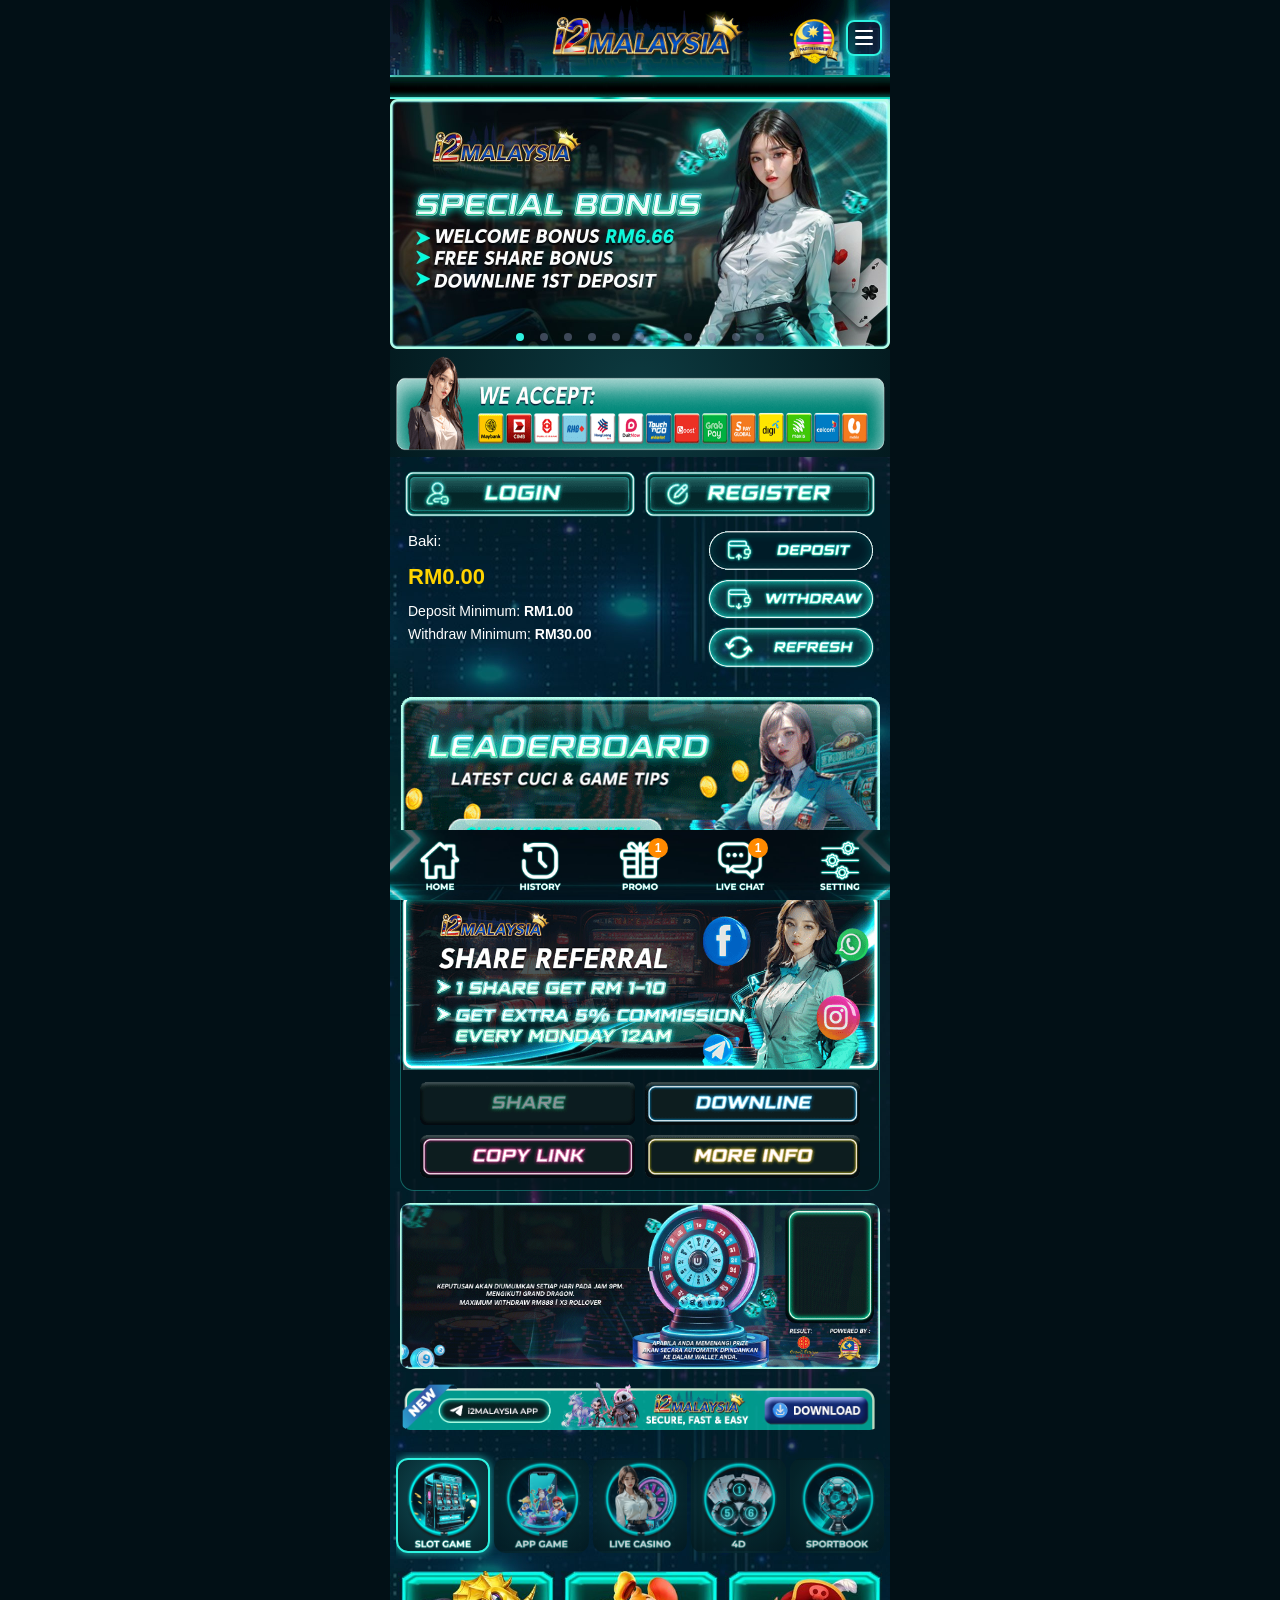
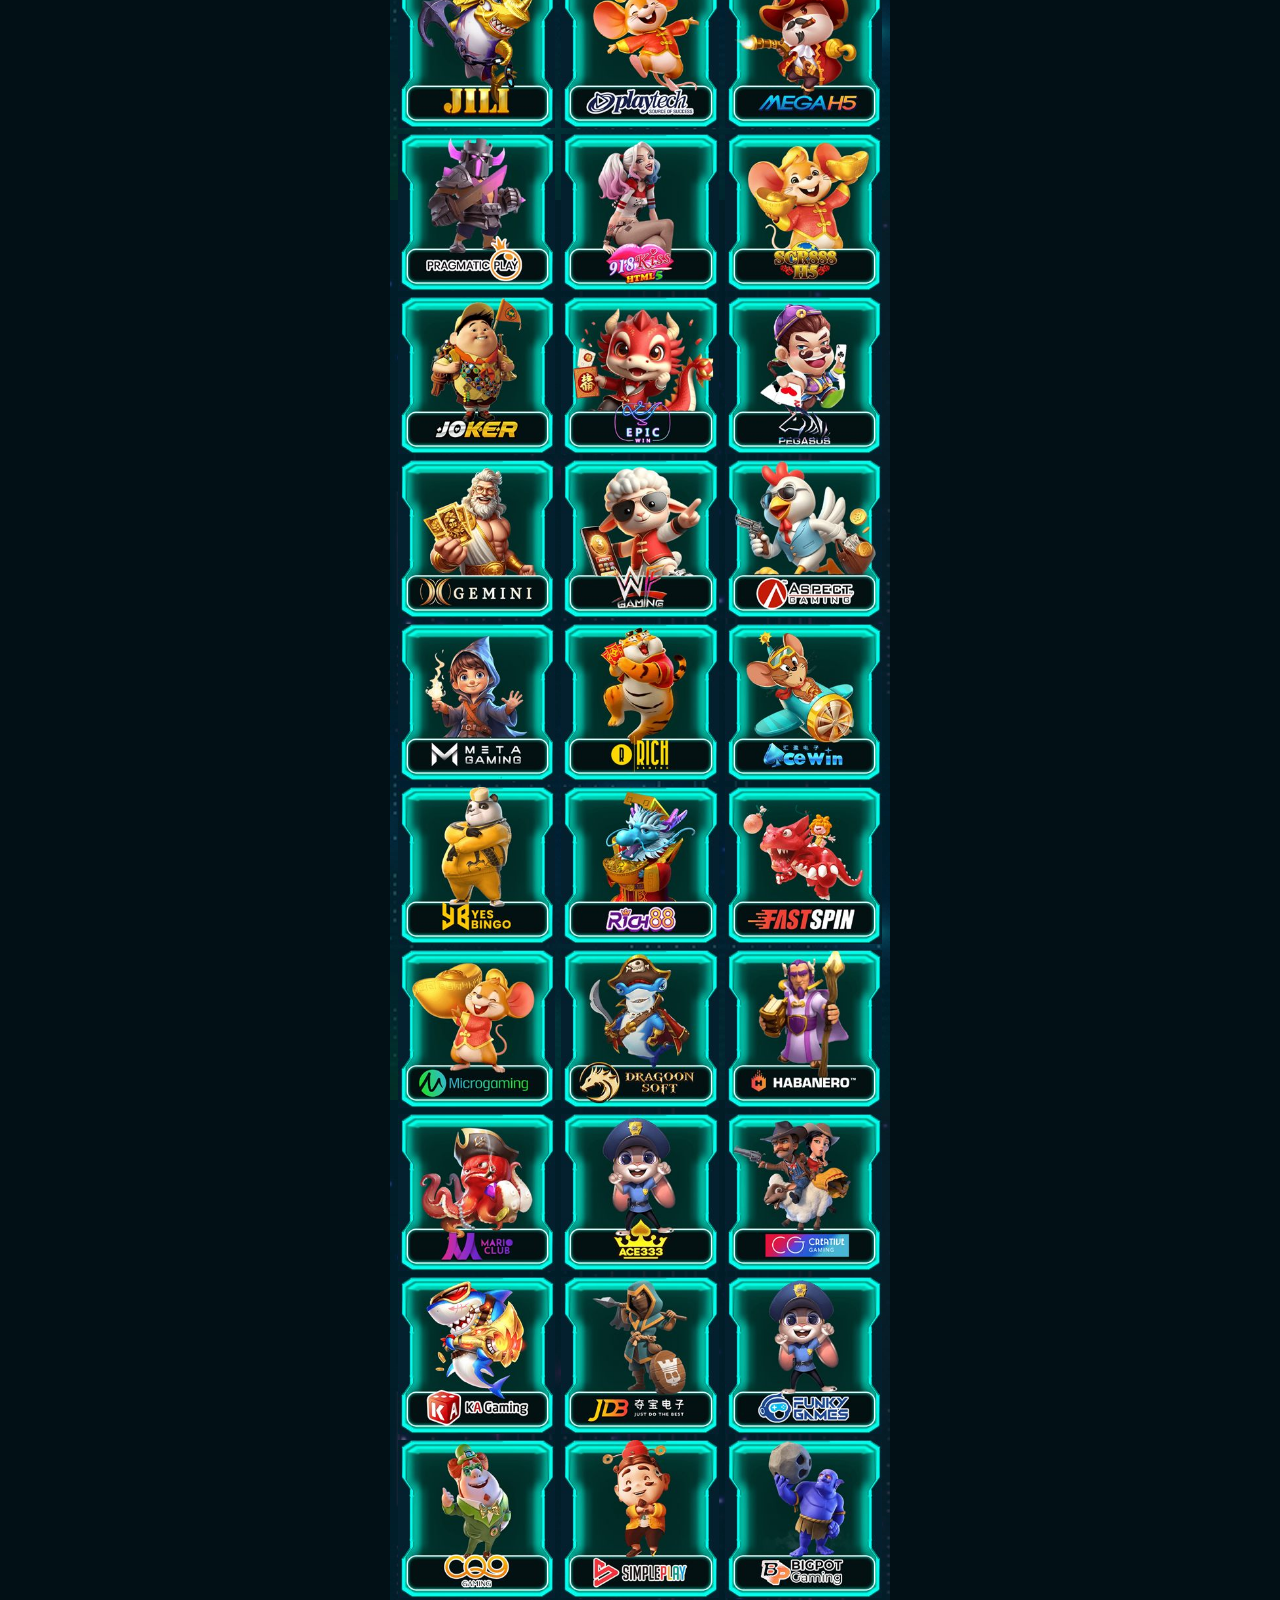
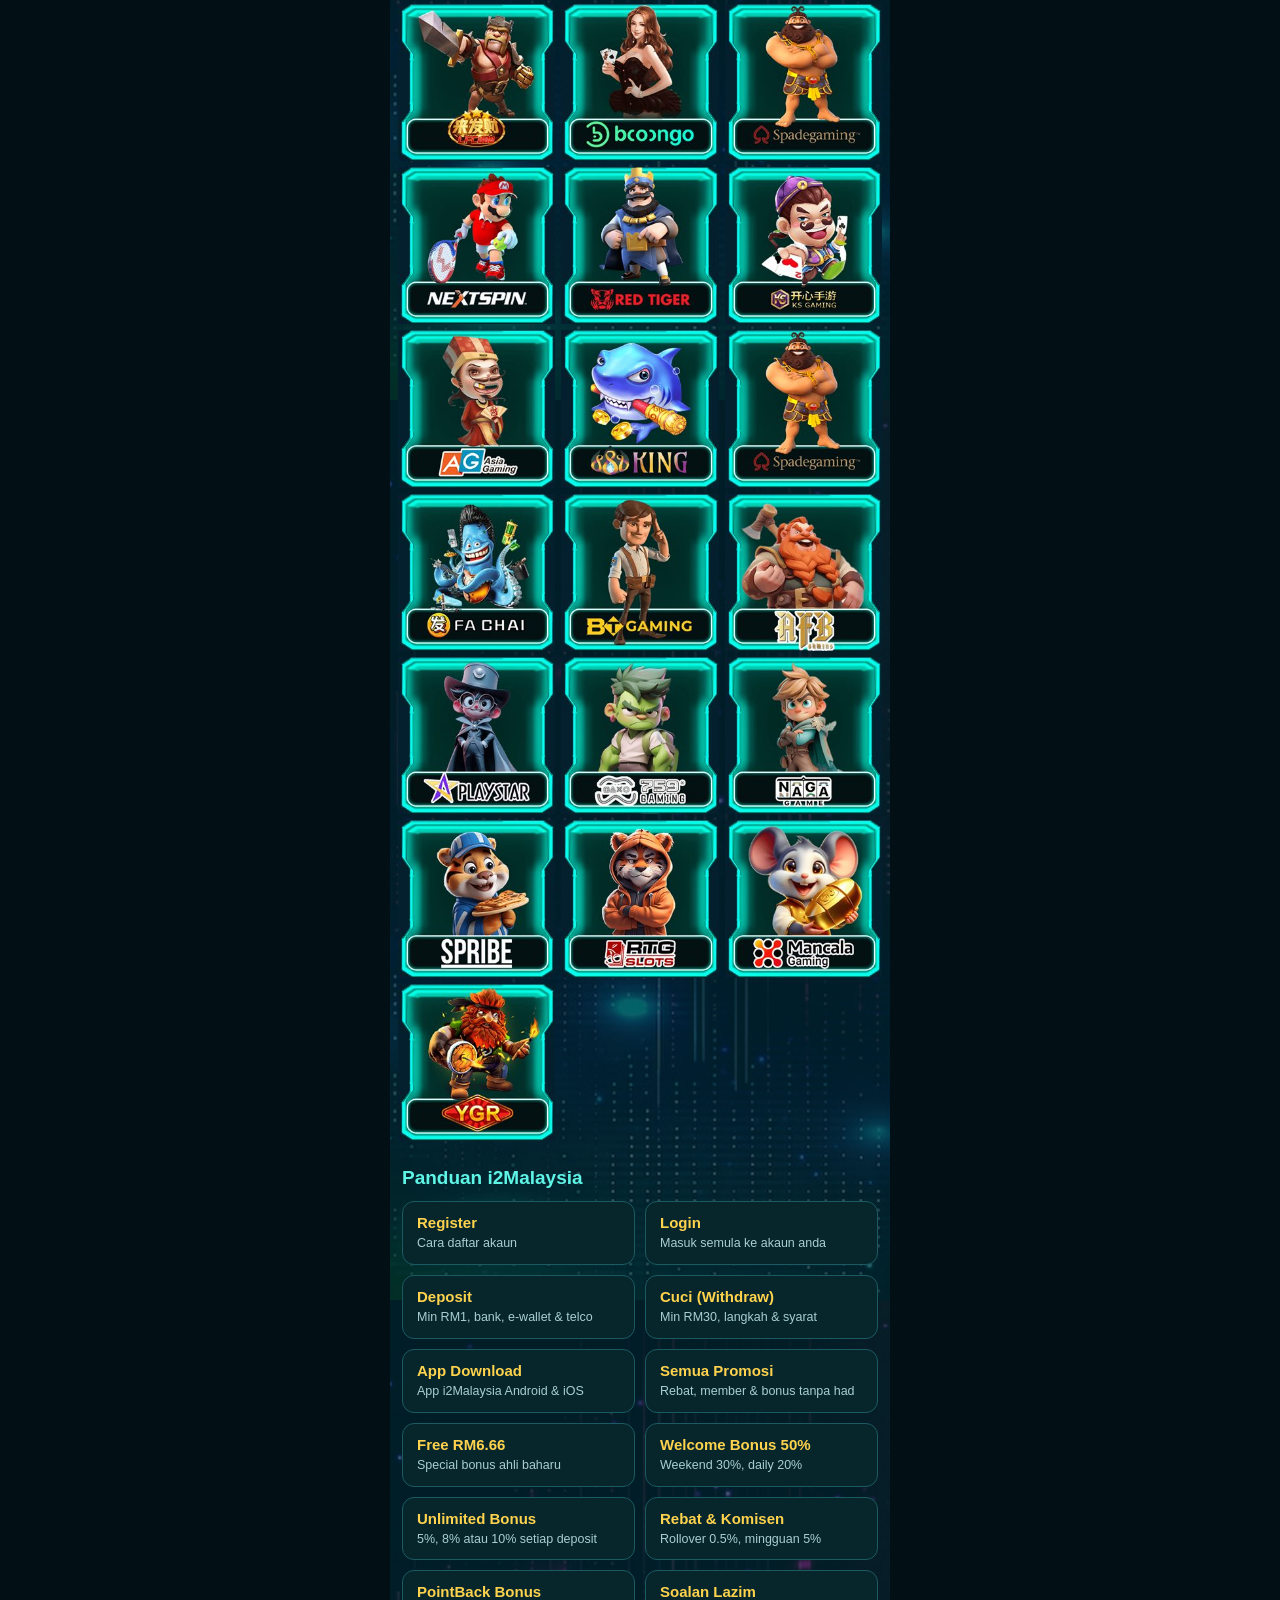
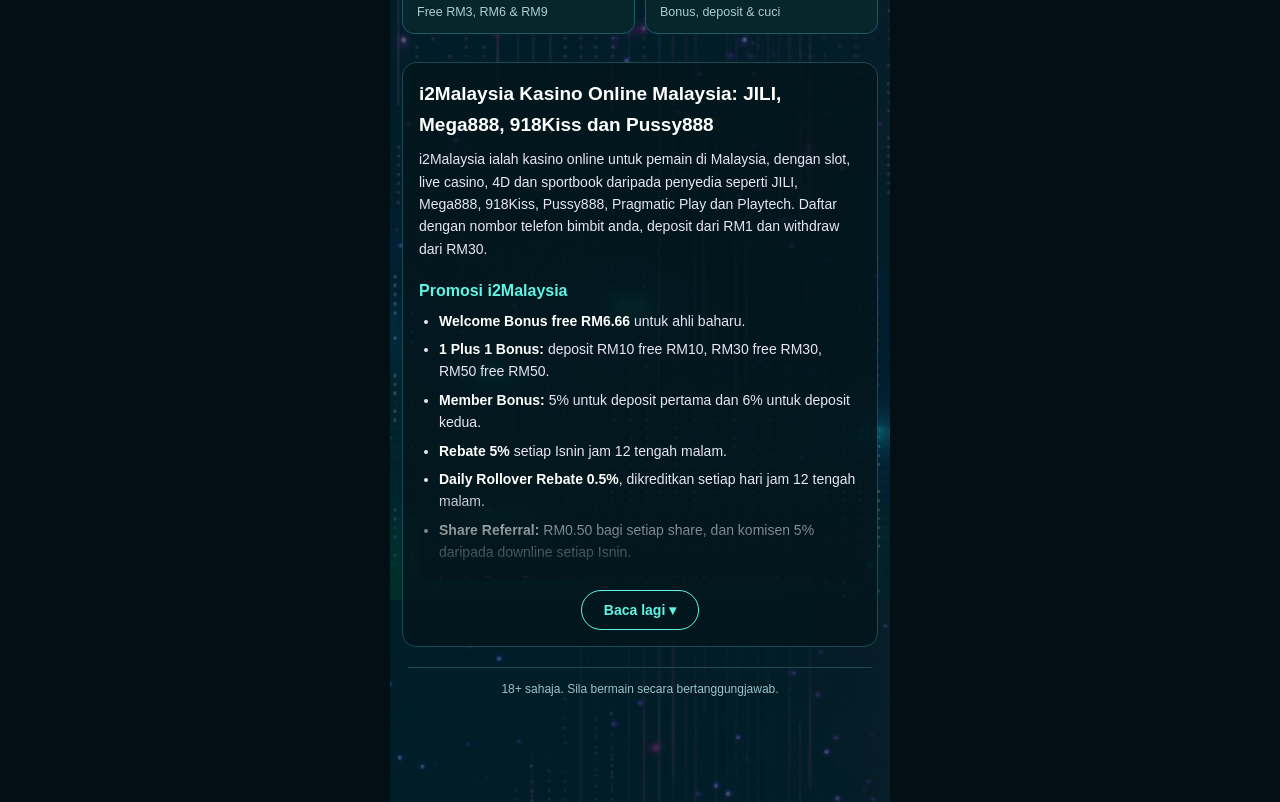
<file: index.html>
<!DOCTYPE html>
<html lang="ms">
<head>
  <meta charset="UTF-8">
  <meta name="viewport" content="width=device-width, initial-scale=1, viewport-fit=cover">
  <title>i2Malaysia Kasino Online Malaysia | JILI, Mega888, 918Kiss dan Pussy888</title>
  <meta name="description" content="i2Malaysia kasino online Malaysia: main JILI, Mega888, 918Kiss, Pussy888 dan live casino dalam satu akaun. Free RM6.66 ahli baharu, deposit dari RM1, withdraw dari RM30.">
  <meta name="robots" content="index, follow">
  <meta name="google-site-verification" content="YkrbJ_mEy0UQgl0Zd1i8wTf_Cid8-lPTUDBmm-68BaE" />
  <link rel="canonical" href="https://www.i2malaysia.online/">
  <meta property="og:url" content="https://www.i2malaysia.online/">
  <meta property="og:image" content="https://www.i2malaysia.online/assets/banners/banner-1.jpg">
  <meta property="og:type" content="website">
  <meta property="og:site_name" content="i2Malaysia">
  <meta property="og:title" content="i2Malaysia Kasino Online Malaysia | JILI, Mega888, 918Kiss dan Pussy888">
  <meta property="og:description" content="Welcome bonus free RM6.66, deposit dari RM1, withdraw dari RM30. Slot, live casino, 4D dan sportbook.">
  <link rel="icon" href="assets/ui/icon.png">
  <meta name="theme-color" content="#021016">
  <link rel="preload" as="image" href="assets/banners/banner-1.jpg" fetchpriority="high">
  <link rel="stylesheet" href="styles.css">
</head>
<body>
  <main class="app">

    <header class="topbar">
      <a class="logo" href="./"><img src="assets/ui/header.jpg" data-anim="assets/ui/header.gif" alt="i2Malaysia" width="1000" height="150"></a>
      <a class="partner" id="partner"></a>
      <a class="menu-btn" data-link="register" aria-label="Menu">
        <span></span><span></span><span></span>
      </a>
    </header>
    <div class="marquee" aria-label="Pengumuman"><span id="marquee">Welcome To i2Malaysia</span></div>

    <section class="carousel" aria-label="Promosi">
      <!-- First banner is written here (not only by script.js) so it appears
           with the first paint and the page below it never jumps. -->
      <div class="carousel-track" id="carouselTrack"><a class="slide has-img" href="https://ppg668.cyou/register.php?r=BMMTH"><img src="assets/banners/banner-1.jpg" alt="Special Bonus: Welcome Bonus RM6.66, Free Share Bonus, Downline 1st Deposit" width="1000" height="500" fetchpriority="high"></a></div>
      <div class="carousel-dots" id="carouselDots"></div>
    </section>

    <ul class="trust" id="trust" hidden></ul>
    <div class="pay-strip has-img" id="payStrip"><img src="assets/static-banner.png" alt="Kaedah bayaran: Maybank, CIMB, Public Bank, RHB, Hong Leong, DuitNow, Touch n Go, Boost, GrabPay, SPay Global, Digi, Maxis, Celcom, U Mobile" width="800" height="131"></div>

    <div class="account">
    <div class="auth-row">
      <a class="img-btn" data-link="login"><img src="assets/ui/btn-login.png" alt="Login" width="300" height="60"></a>
      <a class="img-btn" data-link="register"><img src="assets/ui/btn-register.png" alt="Register" width="300" height="60"></a>
    </div>

    <section class="wallet">
      <div class="wallet-info">
        <p class="wallet-label">Baki:</p>
        <p class="wallet-amount" id="balance">RM0.00</p>
        <p>Deposit Minimum: <b id="minDeposit">RM1.00</b></p>
        <p>Withdraw Minimum: <b id="minWithdrawal">RM30.00</b></p>
      </div>
      <div class="wallet-actions">
        <a class="img-btn" data-link="deposit"><img src="assets/ui/btn-deposit.png" data-anim="assets/ui/btn-deposit.gif" alt="Deposit" width="300" height="75"></a>
        <a class="img-btn" data-link="withdraw"><img src="assets/ui/btn-withdraw.png" alt="Withdraw" width="300" height="75"></a>
        <button class="img-btn" id="refreshBtn"><img src="assets/ui/btn-refresh.png" alt="Refresh" width="300" height="75"></button>
      </div>
    </section>
    </div>

    <a class="promo-img" data-link="leaderboard"><img src="assets/ui/leaderboard.jpg" data-anim="assets/ui/leaderboard.gif" alt="Leaderboard: latest cuci and game tips" width="540" height="199" loading="lazy"></a>

    <section class="referral has-img" id="referral">
      <div class="referral-banner has-img" id="referralBanner"><img src="assets/ui/referral-banner.png" alt="Share Referral: RM0.50 setiap share, komisen 5% setiap Isnin 12AM" width="800" height="304" loading="lazy"></div>
      <div class="referral-actions">
        <button class="img-btn" id="shareBtn"><img src="assets/ui/btn-share.png" data-anim="assets/ui/btn-share.gif" alt="Share" width="300" height="60" loading="lazy"></button>
        <a class="img-btn" data-link="downlineChart"><img src="assets/ui/btn-downline.png" alt="Downline" width="300" height="60" loading="lazy"></a>
        <button class="img-btn" id="copyBtn"><img src="assets/ui/btn-copy.png" alt="Copy link" width="300" height="60" loading="lazy"></button>
        <a class="img-btn" data-link="referralInfo"><img src="assets/ui/btn-more.png" alt="More info" width="300" height="60" loading="lazy"></a>
      </div>
    </section>

    <a class="promo-img" data-link="luckyDraw"><img src="assets/ui/luckydraw.jpg" data-anim="assets/ui/luckydraw.gif" alt="Lucky Draw Deposit: setiap RM10 deposit = 1 lucky number, hadiah pertama RM300" width="1000" height="346" loading="lazy"></a>

    <a class="promo-img" data-link="androidApp"><img src="assets/ui/download-app.png" alt="Download app i2Malaysia" width="1081" height="110" loading="lazy"></a>

    <section class="block">
      <div class="tabs-wrap">
        <div class="tabs" id="tabs" role="tablist"></div>
      </div>
      <div class="game-grid" id="games"></div>
    </section>

    <section class="guide-grid-wrap home-grid" aria-label="Panduan i2Malaysia">
      <h2 class="guide-grid-title">Panduan i2Malaysia</h2>
      <div class="guide-grid">
        <a href="register"><b>Register</b><span>Cara daftar akaun</span></a>
        <a href="register#login"><b>Login</b><span>Masuk semula ke akaun anda</span></a>
        <a href="deposit"><b>Deposit</b><span>Min RM1, bank, e-wallet &amp; telco</span></a>
        <a href="cuci"><b>Cuci (Withdraw)</b><span>Min RM30, langkah &amp; syarat</span></a>
        <a href="app-download"><b>App Download</b><span>App i2Malaysia Android &amp; iOS</span></a>
        <a href="promotions"><b>Semua Promosi</b><span>Rebat, member &amp; bonus tanpa had</span></a>
        <a href="promotions#rm666"><b>Free RM6.66</b><span>Special bonus ahli baharu</span></a>
        <a href="promotions#welcome"><b>Welcome Bonus 50%</b><span>Weekend 30%, daily 20%</span></a>
        <a href="promotions#unlimited"><b>Unlimited Bonus</b><span>5%, 8% atau 10% setiap deposit</span></a>
        <a href="promotions#rebat"><b>Rebat &amp; Komisen</b><span>Rollover 0.5%, mingguan 5%</span></a>
        <a href="promotions#pointback"><b>PointBack Bonus</b><span>Free RM3, RM6 &amp; RM9</span></a>
        <a href="#faq"><b>Soalan Lazim</b><span>Bonus, deposit &amp; cuci</span></a>
      </div>
    </section>

    <!-- Search-engine content. Written in the HTML so crawlers read it
         without running scripts. Keep the FAQ text in sync with the
         FAQPage JSON-LD at the bottom of this file. -->
    <section class="seo">
      <h1>i2Malaysia Kasino Online Malaysia: JILI, Mega888, 918Kiss dan Pussy888</h1>
      <p>i2Malaysia ialah kasino online untuk pemain di Malaysia, dengan slot, live casino, 4D dan sportbook daripada penyedia seperti JILI, Mega888, 918Kiss, Pussy888, Pragmatic Play dan Playtech. Daftar dengan nombor telefon bimbit anda, deposit dari RM1 dan withdraw dari RM30.</p>

      <div class="collapsible">
        <h2>Promosi i2Malaysia</h2>
        <ul>
          <li><b>Welcome Bonus free RM6.66</b> untuk ahli baharu.</li>
          <li><b>1 Plus 1 Bonus:</b> deposit RM10 free RM10, RM30 free RM30, RM50 free RM50.</li>
          <li><b>Member Bonus:</b> 5% untuk deposit pertama dan 6% untuk deposit kedua.</li>
          <li><b>Rebate 5%</b> setiap Isnin jam 12 tengah malam.</li>
          <li><b>Daily Rollover Rebate 0.5%</b>, dikreditkan setiap hari jam 12 tengah malam.</li>
          <li><b>Share Referral:</b> RM0.50 bagi setiap share, dan komisen 5% daripada downline setiap Isnin.</li>
          <li><b>Lucky Draw Deposit:</b> setiap deposit RM10 ke atas = 1 lucky number. Hadiah pertama RM300, kedua RM200, ketiga RM100.</li>
        </ul>
        <p>Lihat <a href="promotions">senarai penuh promosi i2Malaysia</a>: rebat dan komisen, special for member, PointBack bonus, welcome bonus 50% dan bonus tanpa had. Setiap promosi ada syarat rollover dan terma sendiri.</p>

        <h2>Slot Online: JILI, Mega H5, 918Kiss dan Pragmatic Play</h2>
        <p>Pilih slot online daripada hampir 50 penyedia seperti JILI, Playtech, Mega H5, Pragmatic Play, 918Kiss H5, SCR888 H5, Joker, Epic Win, Pegasus, Rich Gaming, Fa Chai, Spadegaming dan YGR.</p>

        <h2>App Game: Mega888, 918Kiss dan Pussy888</h2>
        <p>Main app game popular seperti Mega888, 918Kiss, Pussy888, GW99, Suncity, 3Win8 dan Kenzo dengan akaun i2Malaysia yang sama.</p>

        <h2>Live Casino, 4D dan Sportbook</h2>
        <p>Live casino daripada Big Gaming, Sexy Baccarat, Pragmatic Play Live, Playtech Live, SA Gaming, WM Casino dan Yeebet. Loteri 4D, permainan tembak ikan, dan taruhan sukan melalui MaxBet, M8Bet dan lain-lain.</p>

        <h2>Deposit dari RM1 dan Cuci dari RM30</h2>
        <p>Deposit bermula dari RM1 melalui perbankan online (Maybank, CIMB, Public Bank, RHB, Hong Leong), DuitNow, Touch 'n Go eWallet, Boost, GrabPay, SPay Global atau tambah nilai telco (Digi, Maxis, Celcom, U Mobile). Cuci (withdraw) minimum ialah RM30. Lihat <a href="deposit">panduan deposit</a> dan <a href="cuci">panduan cuci i2Malaysia</a>.</p>

        <h2>Muat Turun App i2Malaysia</h2>
        <p>App i2Malaysia tersedia untuk Android dan iOS. Selepas dipasang, log masuk dengan akaun yang sama seperti di laman web. Lihat <a href="app-download">panduan muat turun app i2Malaysia</a>.</p>

        <h2 id="faq">Soalan Lazim i2Malaysia</h2>
        <details>
          <summary>Apakah i2Malaysia?</summary>
          <p>i2Malaysia ialah kasino online untuk pemain di Malaysia, dengan slot, app game, live casino, 4D dan sportbook dalam satu akaun.</p>
        </details>
        <details>
          <summary>Berapakah deposit dan withdraw minimum?</summary>
          <p>Deposit minimum ialah RM1 dan withdraw minimum ialah RM30.</p>
        </details>
        <details>
          <summary>Apakah bonus untuk ahli baharu?</summary>
          <p>Ahli baharu boleh menuntut welcome bonus free RM6.66, serta 1 Plus 1 Bonus dan Member Bonus untuk deposit pertama dan kedua. Terma rollover dikenakan.</p>
        </details>
        <details>
          <summary>Bagaimana Lucky Draw Deposit berfungsi?</summary>
          <p>Setiap deposit RM10 ke atas memberi 1 lucky number. Keputusan diumumkan setiap hari jam 9 malam mengikut Grand Dragon. Hadiah dimasukkan terus ke wallet anda.</p>
        </details>
        <details>
          <summary>Bagaimana cara menghubungi khidmat pelanggan?</summary>
          <p>Tekan Live Chat di menu bawah halaman.</p>
        </details>
      </div>
    </section>

    <footer class="footer">
      <p class="footer-note" id="footerNote"></p>
    </footer>
  </main>

  <nav class="bottom-nav">
    <a href="./"><img src="assets/ui/nav-home.png" alt="Home" width="300" height="300"></a>
    <a data-link="history"><img src="assets/ui/nav-history.png" alt="History" width="300" height="300"></a>
    <a href="promotions"><img src="assets/ui/nav-promo.png" alt="Promo" width="300" height="300"><b class="badge">1</b></a>
    <a data-link="liveChat"><img src="assets/ui/nav-chat.png" alt="Live chat" width="300" height="300"><b class="badge">1</b></a>
    <a data-link="settings"><img src="assets/ui/nav-setting.png" alt="Setting" width="300" height="300"></a>
  </nav>

  <div class="toast" id="toast" role="status"></div>

  <script type="application/ld+json">
  {
    "@context": "https://schema.org",
    "@type": "FAQPage",
    "inLanguage": "ms-MY",
    "mainEntity": [
      { "@type": "Question", "name": "Apakah i2Malaysia?", "acceptedAnswer": { "@type": "Answer", "text": "i2Malaysia ialah kasino online untuk pemain di Malaysia, dengan slot, app game, live casino, 4D dan sportbook dalam satu akaun." } },
      { "@type": "Question", "name": "Berapakah deposit dan withdraw minimum?", "acceptedAnswer": { "@type": "Answer", "text": "Deposit minimum ialah RM1 dan withdraw minimum ialah RM30." } },
      { "@type": "Question", "name": "Apakah bonus untuk ahli baharu?", "acceptedAnswer": { "@type": "Answer", "text": "Ahli baharu boleh menuntut welcome bonus free RM6.66, serta 1 Plus 1 Bonus dan Member Bonus untuk deposit pertama dan kedua. Terma rollover dikenakan." } },
      { "@type": "Question", "name": "Bagaimana Lucky Draw Deposit berfungsi?", "acceptedAnswer": { "@type": "Answer", "text": "Setiap deposit RM10 ke atas memberi 1 lucky number. Keputusan diumumkan setiap hari jam 9 malam mengikut Grand Dragon. Hadiah dimasukkan terus ke wallet anda." } },
      { "@type": "Question", "name": "Bagaimana cara menghubungi khidmat pelanggan?", "acceptedAnswer": { "@type": "Answer", "text": "Tekan Live Chat di menu bawah halaman." } }
    ]
  }
  </script>

  <script src="config.js"></script>
  <script src="script.js"></script>
  <script src="collapse.js"></script>
  <script src="animate.js"></script>
</body>
</html>
</file>
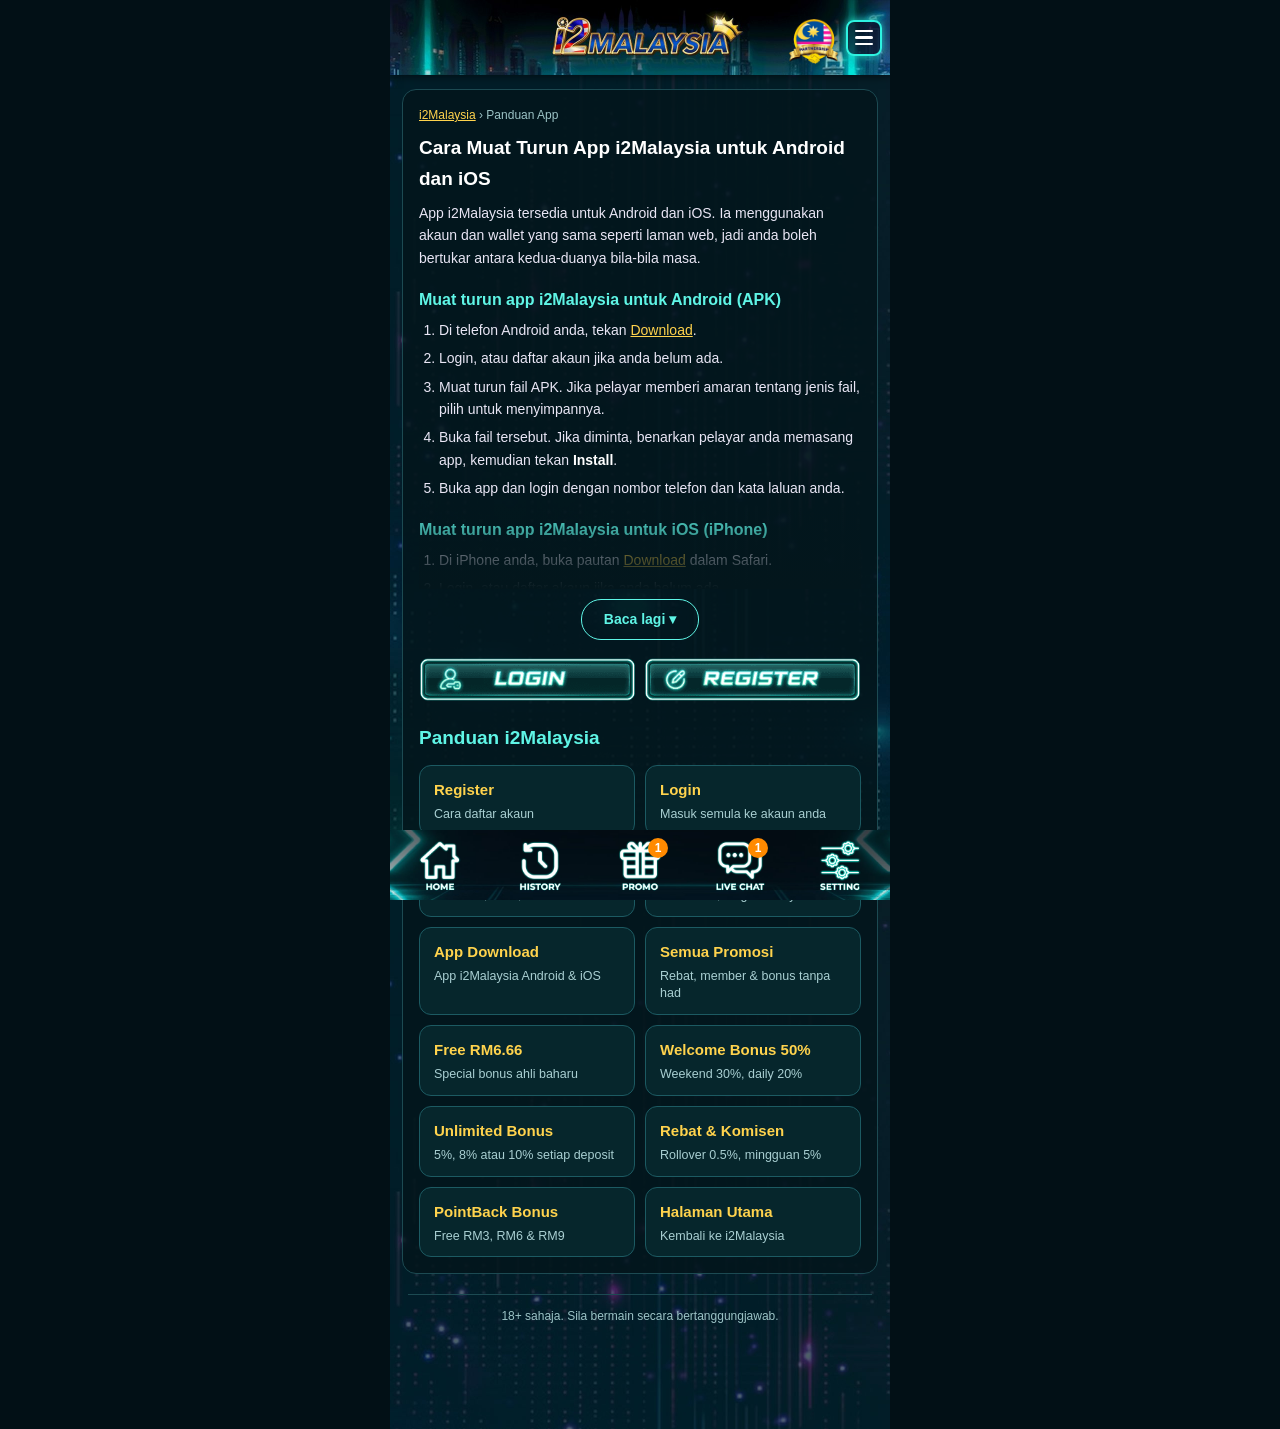
<file: app-download.html>
<!DOCTYPE html>
<html lang="ms">
<head>
  <meta charset="UTF-8">
  <meta name="viewport" content="width=device-width, initial-scale=1, viewport-fit=cover">
  <title>Muat Turun App i2Malaysia – Android APK dan iOS</title>
  <meta name="description" content="Cara muat turun dan pasang app i2Malaysia di Android (APK) dan iPhone, langkah demi langkah, dengan cara selesaikan masalah pemasangan.">
  <meta name="robots" content="index, follow">
  <link rel="canonical" href="https://www.i2malaysia.online/app-download">
  <meta property="og:url" content="https://www.i2malaysia.online/app-download">
  <meta property="og:image" content="https://www.i2malaysia.online/assets/banners/banner-1.jpg">
  <meta property="og:type" content="article">
  <meta property="og:site_name" content="i2Malaysia">
  <meta property="og:title" content="Muat Turun App i2Malaysia – Android APK dan iOS">
  <meta property="og:description" content="Cara muat turun dan pasang app i2Malaysia di Android (APK) dan iPhone, langkah demi langkah, dengan cara selesaikan masalah pemasangan.">
  <link rel="icon" href="assets/ui/icon.png">
  <meta name="theme-color" content="#021016">
  <link rel="stylesheet" href="styles.css">
</head>
<body>
  <div class="app">

    <header class="topbar">
      <a class="logo" href="./"><img src="assets/ui/header.jpg" alt="i2Malaysia" width="1000" height="150"></a>
      <a class="partner" data-link="register"><img src="assets/ui/partner-badge.png" alt="Malaysia Group Partnership" width="120" height="120"></a>
      <a class="menu-btn" data-link="register" aria-label="Menu">
        <span></span><span></span><span></span>
      </a>
    </header>

    <article class="seo guide">
      <p class="crumbs"><a href="./">i2Malaysia</a> &rsaquo; Panduan App</p>
      <h1>Cara Muat Turun App i2Malaysia untuk Android dan iOS</h1>
      <p>App i2Malaysia tersedia untuk Android dan iOS. Ia menggunakan akaun dan wallet yang sama seperti laman web, jadi anda boleh bertukar antara kedua-duanya bila-bila masa.</p>
      <div class="collapsible">
      <h2>Muat turun app i2Malaysia untuk Android (APK)</h2>
      <ol>
        <li>Di telefon Android anda, tekan <a data-link="androidApp">Download</a>.</li>
        <li>Login, atau daftar akaun jika anda belum ada.</li>
        <li>Muat turun fail APK. Jika pelayar memberi amaran tentang jenis fail, pilih untuk menyimpannya.</li>
        <li>Buka fail tersebut. Jika diminta, benarkan pelayar anda memasang app, kemudian tekan <b>Install</b>.</li>
        <li>Buka app dan login dengan nombor telefon dan kata laluan anda.</li>
      </ol>

      <h2>Muat turun app i2Malaysia untuk iOS (iPhone)</h2>
      <ol>
        <li>Di iPhone anda, buka pautan <a data-link="iosApp">Download</a> dalam Safari.</li>
        <li>Login, atau daftar akaun jika anda belum ada.</li>
        <li>Tekan pilihan pemasangan iOS dan sahkan apabila diminta.</li>
        <li>Jika app memaparkan "Untrusted Developer", pergi ke <b>Settings &rsaquo; General &rsaquo; VPN &amp; Device Management</b>, tekan nama developer dan pilih <b>Trust</b>.</li>
        <li>Buka app dan login dengan nombor telefon dan kata laluan anda.</li>
      </ol>

      <h2>Masalah muat turun app</h2>
      <ul>
        <li><b>Muat turun tidak bermula.</b> Gunakan Chrome di Android atau Safari di iPhone, dan pastikan sambungan internet stabil.</li>
        <li><b>App tidak dapat dipasang.</b> Kosongkan ruang storan, padam versi lama app dan cuba lagi.</li>
        <li><b>Tidak dapat login.</b> Gunakan nombor telefon dan kata laluan yang sama seperti di laman web.</li>
        <li><b>Masalah lain.</b> Hubungi khidmat pelanggan melalui Live Chat.</li>
      </ul>

      <h2>Muat turun dengan selamat</h2>
      <p>Muat turun app i2Malaysia hanya daripada pautan di laman ini. Fail yang dikongsi dalam group chat atau laman lain mungkin telah diubah. App tidak akan meminta kata laluan bank atau PIN e-wallet anda.</p>
      <p>Selepas memasang app, tambah nilai wallet dari RM1 dengan mengikut <a href="deposit">panduan deposit i2Malaysia</a>.</p>
      </div>

      <div class="auth-row">
        <a class="img-btn" data-link="login"><img src="assets/ui/btn-login.png" alt="Login" width="300" height="60"></a>
        <a class="img-btn" data-link="register"><img src="assets/ui/btn-register.png" alt="Register" width="300" height="60"></a>
      </div>

      <section class="guide-grid-wrap" aria-label="Panduan i2Malaysia">
        <h2 class="guide-grid-title">Panduan i2Malaysia</h2>
        <div class="guide-grid">
          <a href="register"><b>Register</b><span>Cara daftar akaun</span></a>
          <a href="register#login"><b>Login</b><span>Masuk semula ke akaun anda</span></a>
          <a href="deposit"><b>Deposit</b><span>Min RM1, bank, e-wallet &amp; telco</span></a>
          <a href="cuci"><b>Cuci (Withdraw)</b><span>Min RM30, langkah &amp; syarat</span></a>
          <a href="app-download"><b>App Download</b><span>App i2Malaysia Android &amp; iOS</span></a>
<a href="promotions"><b>Semua Promosi</b><span>Rebat, member &amp; bonus tanpa had</span></a>
          <a href="promotions#rm666"><b>Free RM6.66</b><span>Special bonus ahli baharu</span></a>
          <a href="promotions#welcome"><b>Welcome Bonus 50%</b><span>Weekend 30%, daily 20%</span></a>
          <a href="promotions#unlimited"><b>Unlimited Bonus</b><span>5%, 8% atau 10% setiap deposit</span></a>
          <a href="promotions#rebat"><b>Rebat &amp; Komisen</b><span>Rollover 0.5%, mingguan 5%</span></a>
          <a href="promotions#pointback"><b>PointBack Bonus</b><span>Free RM3, RM6 &amp; RM9</span></a>
          <a href="./"><b>Halaman Utama</b><span>Kembali ke i2Malaysia</span></a>
        </div>
      </section>
    </article>

    <footer class="footer">
      <p class="footer-note">18+ sahaja. Sila bermain secara bertanggungjawab.</p>
    </footer>
  </div>

  <nav class="bottom-nav">
    <a href="./"><img src="assets/ui/nav-home.png" alt="Home" width="300" height="300"></a>
    <a data-link="history"><img src="assets/ui/nav-history.png" alt="History" width="300" height="300"></a>
    <a href="promotions"><img src="assets/ui/nav-promo.png" alt="Promo" width="300" height="300"><b class="badge">1</b></a>
    <a data-link="liveChat"><img src="assets/ui/nav-chat.png" alt="Live chat" width="300" height="300"><b class="badge">1</b></a>
    <a data-link="settings"><img src="assets/ui/nav-setting.png" alt="Setting" width="300" height="300"></a>
  </nav>

  <script src="config.js"></script>
  <script src="guide.js"></script>
  <script src="collapse.js"></script>
</body>
</html>
</file>
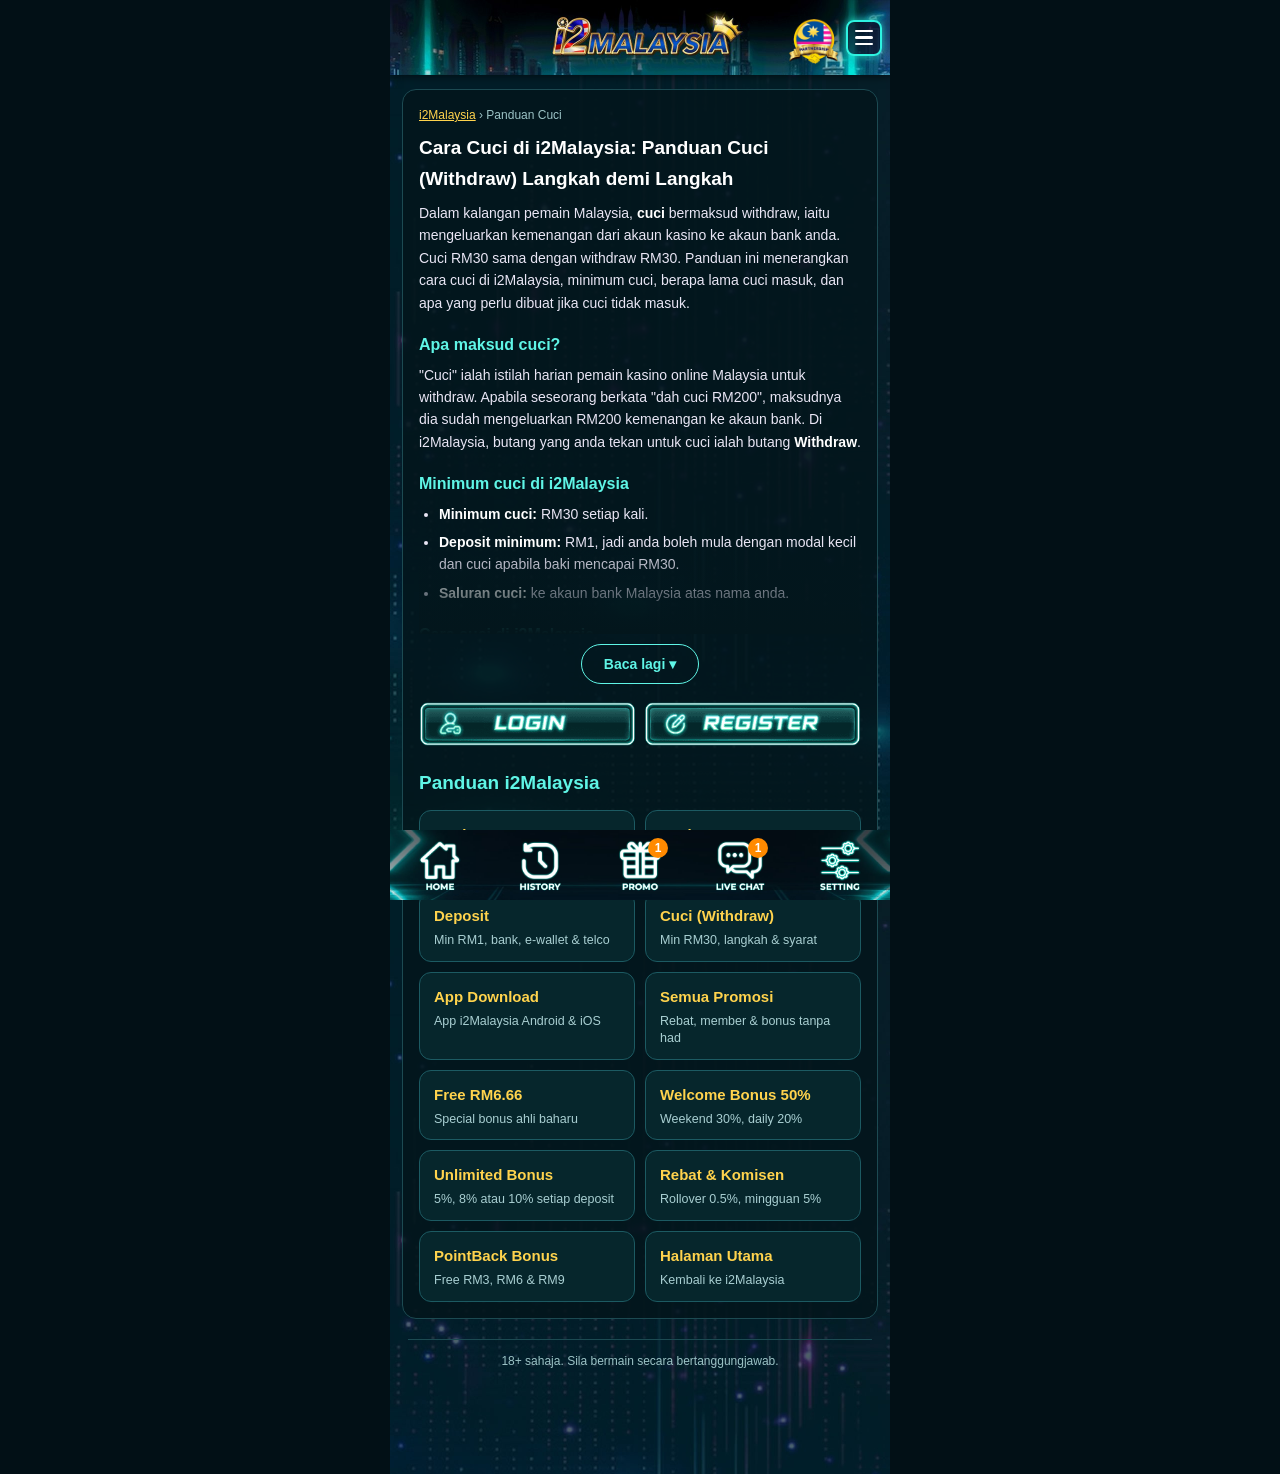
<file: cuci.html>
<!DOCTYPE html>
<html lang="ms">
<head>
  <meta charset="UTF-8">
  <meta name="viewport" content="width=device-width, initial-scale=1, viewport-fit=cover">
  <title>Cara Cuci i2Malaysia – Panduan Cuci dan Withdraw, Minimum RM30</title>
  <meta name="description" content="Cara cuci di i2Malaysia: maksud cuci, minimum cuci RM30, langkah cuci, berapa lama cuci masuk dan apa perlu dibuat jika cuci tidak masuk.">
  <meta name="robots" content="index, follow">
  <link rel="canonical" href="https://www.i2malaysia.online/cuci">
  <meta property="og:url" content="https://www.i2malaysia.online/cuci">
  <meta property="og:image" content="https://www.i2malaysia.online/assets/banners/banner-1.jpg">
  <meta property="og:type" content="article">
  <meta property="og:site_name" content="i2Malaysia">
  <meta property="og:title" content="Cara Cuci i2Malaysia – Panduan Cuci dan Withdraw, Minimum RM30">
  <meta property="og:description" content="Cara cuci di i2Malaysia: maksud cuci, minimum cuci RM30, langkah cuci, berapa lama cuci masuk dan apa perlu dibuat jika cuci tidak masuk.">
  <link rel="icon" href="assets/ui/icon.png">
  <meta name="theme-color" content="#021016">
  <link rel="stylesheet" href="styles.css">
</head>
<body>
  <div class="app">

    <header class="topbar">
      <a class="logo" href="./"><img src="assets/ui/header.jpg" alt="i2Malaysia" width="1000" height="150"></a>
      <a class="partner" data-link="register"><img src="assets/ui/partner-badge.png" alt="Malaysia Group Partnership" width="120" height="120"></a>
      <a class="menu-btn" data-link="register" aria-label="Menu">
        <span></span><span></span><span></span>
      </a>
    </header>

    <article class="seo guide">
      <p class="crumbs"><a href="./">i2Malaysia</a> &rsaquo; Panduan Cuci</p>
      <h1>Cara Cuci di i2Malaysia: Panduan Cuci (Withdraw) Langkah demi Langkah</h1>
      <p>Dalam kalangan pemain Malaysia, <b>cuci</b> bermaksud withdraw, iaitu mengeluarkan kemenangan dari akaun kasino ke akaun bank anda. Cuci RM30 sama dengan withdraw RM30. Panduan ini menerangkan cara cuci di i2Malaysia, minimum cuci, berapa lama cuci masuk, dan apa yang perlu dibuat jika cuci tidak masuk.</p>
      <div class="collapsible">

      <h2>Apa maksud cuci?</h2>
      <p>"Cuci" ialah istilah harian pemain kasino online Malaysia untuk withdraw. Apabila seseorang berkata "dah cuci RM200", maksudnya dia sudah mengeluarkan RM200 kemenangan ke akaun bank. Di i2Malaysia, butang yang anda tekan untuk cuci ialah butang <b>Withdraw</b>.</p>

      <h2>Minimum cuci di i2Malaysia</h2>
      <ul>
        <li><b>Minimum cuci:</b> RM30 setiap kali.</li>
        <li><b>Deposit minimum:</b> RM1, jadi anda boleh mula dengan modal kecil dan cuci apabila baki mencapai RM30.</li>
        <li><b>Saluran cuci:</b> ke akaun bank Malaysia atas nama anda.</li>
      </ul>

      <h2>Cara cuci di i2Malaysia</h2>
      <ol>
        <li><a data-link="login">Login</a> ke akaun i2Malaysia anda.</li>
        <li>Pastikan baki anda sekurang-kurangnya RM30 dan tiada baki turnover bonus yang belum selesai.</li>
        <li>Tekan <b>Withdraw</b> (cuci).</li>
        <li>Masukkan jumlah yang mahu dicuci.</li>
        <li>Semak nama dan nombor akaun bank anda, kemudian sahkan.</li>
        <li>Tunggu notifikasi. Cuci biasanya diproses dengan cepat selepas disahkan.</li>
      </ol>

      <h2>Berapa lama cuci masuk?</h2>
      <p>Selepas pengesahan dan syarat bonus dipenuhi, cuci diproses dengan segera dalam waktu perkhidmatan. <b>Cuci kali pertama</b> mungkin memerlukan pengesahan KYC yang ringkas, jadi ia boleh mengambil masa sedikit lebih lama. Selepas itu, cuci seterusnya biasanya lebih pantas.</p>

      <h2>Cuci tidak masuk? Semak perkara ini</h2>
      <ul>
        <li><b>Turnover bonus belum selesai.</b> Jika anda menuntut free kredit atau bonus, syarat turnover mesti dipenuhi sebelum boleh cuci. Semak baki turnover di paparan dompet.</li>
        <li><b>Nama tidak sepadan.</b> Nama akaun bank mesti sama dengan nama profil i2Malaysia, termasuk jarak.</li>
        <li><b>KYC belum lengkap.</b> Lengkapkan pengesahan untuk cuci kali pertama.</li>
        <li><b>Jumlah di bawah RM30.</b> Minimum cuci ialah RM30.</li>
        <li><b>Masih tidak masuk?</b> Hubungi <a data-link="liveChat">Live Chat</a> dengan nama pengguna, jumlah dan masa cuci anda. </li>
      </ul>

      <h2>Tip supaya cuci lancar</h2>
      <ul>
        <li><b>Gunakan akaun atas nama sendiri</b> untuk deposit dan cuci.</li>
        <li><b>Satu kaedah untuk deposit dan cuci.</b> Menggunakan kaedah yang sama memudahkan semakan.</li>
        <li><b>Lengkapkan KYC awal</b> supaya cuci pertama tidak tertangguh.</li>
        <li><b>Selesaikan satu promosi dahulu</b> sebelum menuntut yang lain, supaya kemajuan turnover tidak hilang.</li>
        <li><b>Cuci sebahagian kemenangan</b> selepas menang besar, dan teruskan bermain dengan baki yang kecil sahaja.</li>
      </ul>

      <h2>Cuci dengan bertanggungjawab</h2>
      <p>Tetapkan sasaran cuci sebelum bermain, contohnya berhenti dan cuci apabila baki mencapai jumlah tertentu. Keputusan permainan adalah rawak, jadi tiada game atau tips yang menjamin anda boleh cuci. Jangan deposit lebih daripada yang anda mampu. 18+ sahaja.</p>

      <h2>Soalan lazim tentang cuci</h2>
      <h3>Berapa minimum cuci di i2Malaysia?</h3>
      <p>Minimum cuci ialah RM30.</p>
      <h3>Adakah cuci sama dengan withdraw?</h3>
      <p>Ya. Cuci ialah istilah tempatan untuk withdraw. Cuci RM30 bermaksud withdraw RM30.</p>
      <h3>Ke mana cuci dihantar?</h3>
      <p>Ke akaun bank Malaysia atas nama anda. Tanya Live Chat untuk saluran cuci yang tersedia untuk akaun anda.</p>
      <h3>Kenapa cuci saya ditahan?</h3>
      <p>Sebab biasa ialah KYC belum lengkap, nama bank tidak sepadan atau turnover bonus belum selesai. Lihat juga <a href="deposit">panduan deposit dan withdraw</a>.</p>
      </div>



      <div class="auth-row">
        <a class="img-btn" data-link="login"><img src="assets/ui/btn-login.png" alt="Login" width="300" height="60"></a>
        <a class="img-btn" data-link="register"><img src="assets/ui/btn-register.png" alt="Register" width="300" height="60"></a>
      </div>

      <section class="guide-grid-wrap" aria-label="Panduan i2Malaysia">
        <h2 class="guide-grid-title">Panduan i2Malaysia</h2>
        <div class="guide-grid">
          <a href="register"><b>Register</b><span>Cara daftar akaun</span></a>
          <a href="register#login"><b>Login</b><span>Masuk semula ke akaun anda</span></a>
          <a href="deposit"><b>Deposit</b><span>Min RM1, bank, e-wallet &amp; telco</span></a>
          <a href="cuci"><b>Cuci (Withdraw)</b><span>Min RM30, langkah &amp; syarat</span></a>
          <a href="app-download"><b>App Download</b><span>App i2Malaysia Android &amp; iOS</span></a>
<a href="promotions"><b>Semua Promosi</b><span>Rebat, member &amp; bonus tanpa had</span></a>
          <a href="promotions#rm666"><b>Free RM6.66</b><span>Special bonus ahli baharu</span></a>
          <a href="promotions#welcome"><b>Welcome Bonus 50%</b><span>Weekend 30%, daily 20%</span></a>
          <a href="promotions#unlimited"><b>Unlimited Bonus</b><span>5%, 8% atau 10% setiap deposit</span></a>
          <a href="promotions#rebat"><b>Rebat &amp; Komisen</b><span>Rollover 0.5%, mingguan 5%</span></a>
          <a href="promotions#pointback"><b>PointBack Bonus</b><span>Free RM3, RM6 &amp; RM9</span></a>
          <a href="./"><b>Halaman Utama</b><span>Kembali ke i2Malaysia</span></a>
        </div>
      </section>
    </article>

    <footer class="footer">
      <p class="footer-note">18+ sahaja. Sila bermain secara bertanggungjawab.</p>
    </footer>
  </div>

  <nav class="bottom-nav">
    <a href="./"><img src="assets/ui/nav-home.png" alt="Home" width="300" height="300"></a>
    <a data-link="history"><img src="assets/ui/nav-history.png" alt="History" width="300" height="300"></a>
    <a href="promotions"><img src="assets/ui/nav-promo.png" alt="Promo" width="300" height="300"><b class="badge">1</b></a>
    <a data-link="liveChat"><img src="assets/ui/nav-chat.png" alt="Live chat" width="300" height="300"><b class="badge">1</b></a>
    <a data-link="settings"><img src="assets/ui/nav-setting.png" alt="Setting" width="300" height="300"></a>
  </nav>

  <script src="config.js"></script>
  <script src="guide.js"></script>
  <script src="collapse.js"></script>
</body>
</html>
</file>
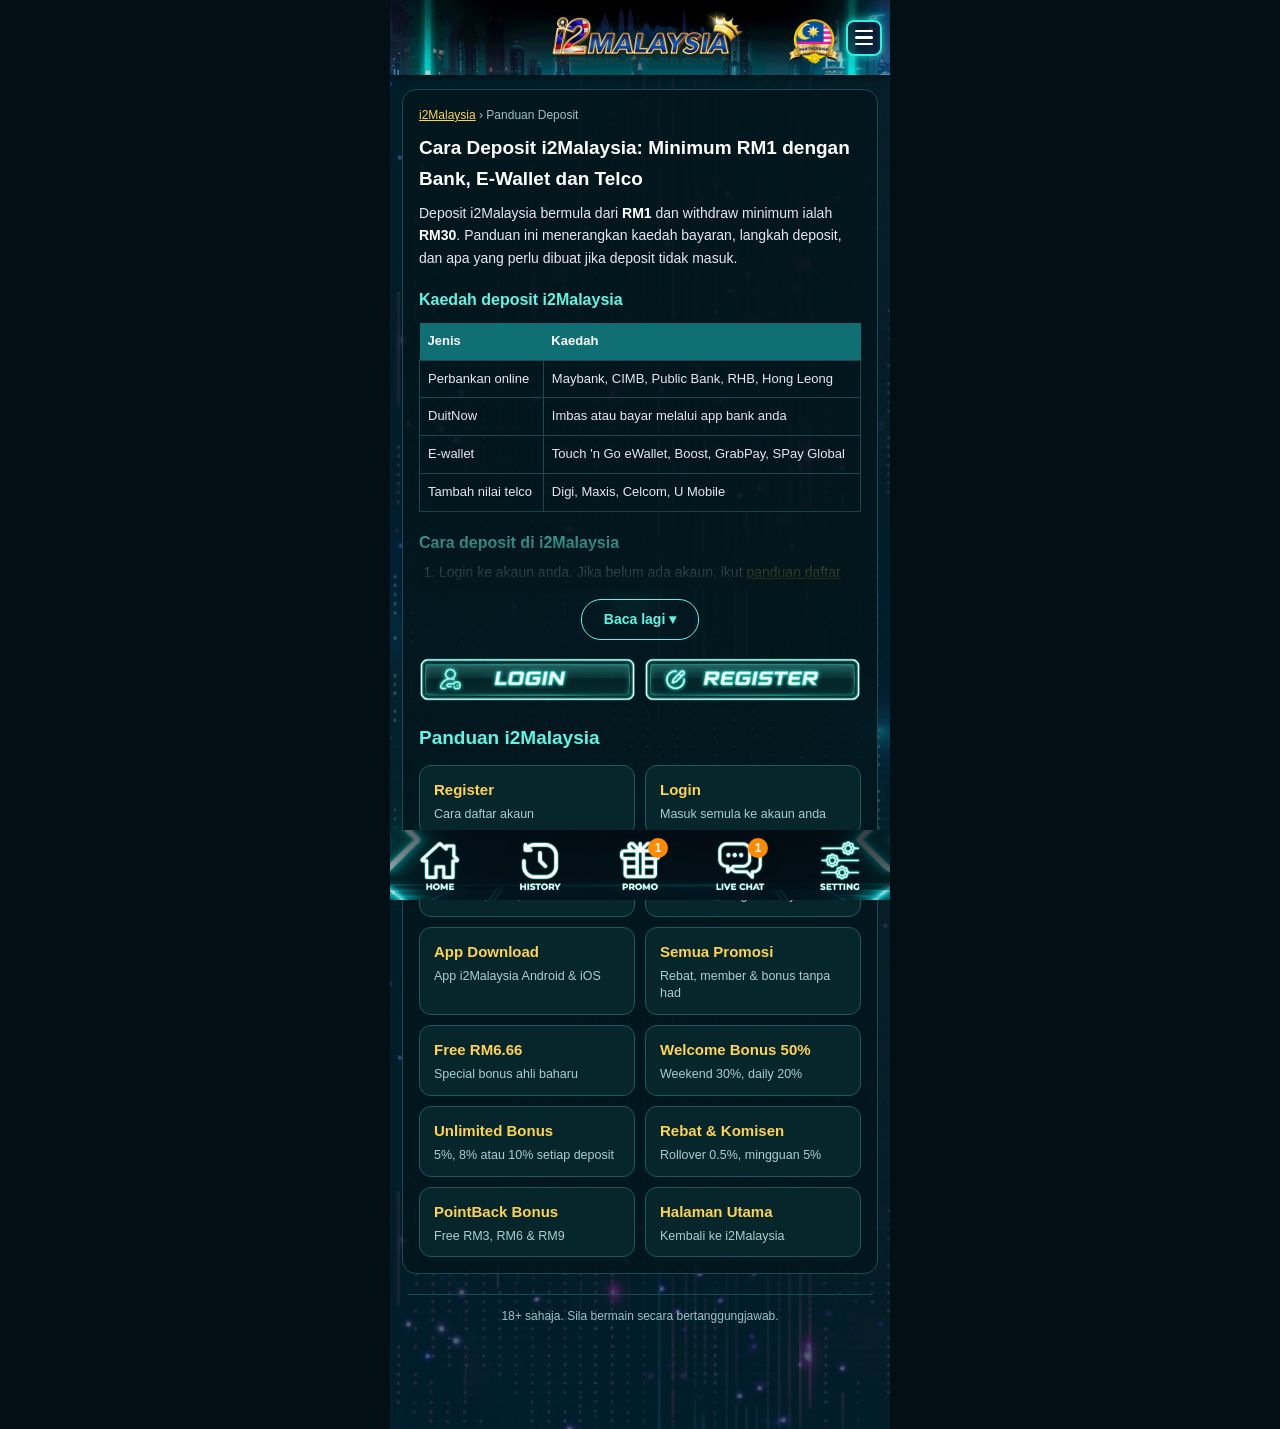
<file: deposit.html>
<!DOCTYPE html>
<html lang="ms">
<head>
  <meta charset="UTF-8">
  <meta name="viewport" content="width=device-width, initial-scale=1, viewport-fit=cover">
  <title>Cara Deposit i2Malaysia – Minimum RM1, Bank, E-Wallet dan Telco</title>
  <meta name="description" content="Cara deposit di i2Malaysia dari RM1 melalui Maybank, CIMB, DuitNow, Touch n Go, Boost, GrabPay atau tambah nilai telco. Withdraw dari RM30.">
  <meta name="robots" content="index, follow">
  <link rel="canonical" href="https://www.i2malaysia.online/deposit">
  <meta property="og:url" content="https://www.i2malaysia.online/deposit">
  <meta property="og:image" content="https://www.i2malaysia.online/assets/banners/banner-1.jpg">
  <meta property="og:type" content="article">
  <meta property="og:site_name" content="i2Malaysia">
  <meta property="og:title" content="Cara Deposit i2Malaysia – Minimum RM1, Bank, E-Wallet dan Telco">
  <meta property="og:description" content="Cara deposit di i2Malaysia dari RM1 melalui Maybank, CIMB, DuitNow, Touch n Go, Boost, GrabPay atau tambah nilai telco. Withdraw dari RM30.">
  <link rel="icon" href="assets/ui/icon.png">
  <meta name="theme-color" content="#021016">
  <link rel="stylesheet" href="styles.css">
</head>
<body>
  <div class="app">

    <header class="topbar">
      <a class="logo" href="./"><img src="assets/ui/header.jpg" alt="i2Malaysia" width="1000" height="150"></a>
      <a class="partner" data-link="register"><img src="assets/ui/partner-badge.png" alt="Malaysia Group Partnership" width="120" height="120"></a>
      <a class="menu-btn" data-link="register" aria-label="Menu">
        <span></span><span></span><span></span>
      </a>
    </header>

    <article class="seo guide">
      <p class="crumbs"><a href="./">i2Malaysia</a> &rsaquo; Panduan Deposit</p>
      <h1>Cara Deposit i2Malaysia: Minimum RM1 dengan Bank, E-Wallet dan Telco</h1>
      <p>Deposit i2Malaysia bermula dari <b>RM1</b> dan withdraw minimum ialah <b>RM30</b>. Panduan ini menerangkan kaedah bayaran, langkah deposit, dan apa yang perlu dibuat jika deposit tidak masuk.</p>
      <div class="collapsible">
      <h2>Kaedah deposit i2Malaysia</h2>
      <div class="table-wrap">
      <table>
        <thead><tr><th>Jenis</th><th>Kaedah</th></tr></thead>
        <tbody>
          <tr><td>Perbankan online</td><td>Maybank, CIMB, Public Bank, RHB, Hong Leong</td></tr>
          <tr><td>DuitNow</td><td>Imbas atau bayar melalui app bank anda</td></tr>
          <tr><td>E-wallet</td><td>Touch 'n Go eWallet, Boost, GrabPay, SPay Global</td></tr>
          <tr><td>Tambah nilai telco</td><td>Digi, Maxis, Celcom, U Mobile</td></tr>
        </tbody>
      </table>
      </div>

      <h2>Cara deposit di i2Malaysia</h2>
      <ol>
        <li>Login ke akaun anda. Jika belum ada akaun, ikut <a href="register">panduan daftar</a> dahulu.</li>
        <li>Jika anda mahu bonus, tuntut promosi <b>sebelum</b> deposit.</li>
        <li>Tekan <b>Deposit</b>.</li>
        <li>Pilih kaedah bayaran dan masukkan jumlah. Minimum RM1.</li>
        <li>Ikut arahan pembayaran di skrin dan selesaikan bayaran dalam app bank atau e-wallet anda.</li>
        <li>Kembali ke akaun dan tekan <b>Refresh</b> untuk melihat baki baharu.</li>
      </ol>

      <h2>Deposit dan Lucky Draw</h2>
      <p>Setiap deposit <b>RM10 ke atas</b> memberi anda 1 lucky number untuk <b>Lucky Draw Deposit</b>. Keputusan diumumkan setiap hari jam 9 malam mengikut Grand Dragon, dengan hadiah pertama RM300, kedua RM200 dan ketiga RM100.</p>

      <h2>Deposit tidak masuk?</h2>
      <ul>
        <li>Tekan Refresh untuk mengemas kini baki.</li>
        <li>Semak app bank atau e-wallet anda untuk memastikan bayaran berjaya.</li>
        <li>Simpan resit, kemudian hantar kepada khidmat pelanggan melalui Live Chat.</li>
      </ul>

      <h2>Tip keselamatan deposit</h2>
      <ul>
        <li>Bayar hanya ke akaun atau kod QR yang dipaparkan di halaman deposit pada masa itu. Butiran bayaran boleh berubah, jadi jangan guna semula butiran lama.</li>
        <li>Bayar dari akaun atas nama anda sendiri supaya cuci mudah disahkan.</li>
        <li>Tetapkan bajet sebelum bermain dan jangan deposit lebih daripada yang anda mampu.</li>
      </ul>
      <p>Untuk mengeluarkan kemenangan, lihat <a href="cuci">panduan cuci i2Malaysia</a>.</p>
      </div>

      <div class="auth-row">
        <a class="img-btn" data-link="login"><img src="assets/ui/btn-login.png" alt="Login" width="300" height="60"></a>
        <a class="img-btn" data-link="register"><img src="assets/ui/btn-register.png" alt="Register" width="300" height="60"></a>
      </div>

      <section class="guide-grid-wrap" aria-label="Panduan i2Malaysia">
        <h2 class="guide-grid-title">Panduan i2Malaysia</h2>
        <div class="guide-grid">
          <a href="register"><b>Register</b><span>Cara daftar akaun</span></a>
          <a href="register#login"><b>Login</b><span>Masuk semula ke akaun anda</span></a>
          <a href="deposit"><b>Deposit</b><span>Min RM1, bank, e-wallet &amp; telco</span></a>
          <a href="cuci"><b>Cuci (Withdraw)</b><span>Min RM30, langkah &amp; syarat</span></a>
          <a href="app-download"><b>App Download</b><span>App i2Malaysia Android &amp; iOS</span></a>
<a href="promotions"><b>Semua Promosi</b><span>Rebat, member &amp; bonus tanpa had</span></a>
          <a href="promotions#rm666"><b>Free RM6.66</b><span>Special bonus ahli baharu</span></a>
          <a href="promotions#welcome"><b>Welcome Bonus 50%</b><span>Weekend 30%, daily 20%</span></a>
          <a href="promotions#unlimited"><b>Unlimited Bonus</b><span>5%, 8% atau 10% setiap deposit</span></a>
          <a href="promotions#rebat"><b>Rebat &amp; Komisen</b><span>Rollover 0.5%, mingguan 5%</span></a>
          <a href="promotions#pointback"><b>PointBack Bonus</b><span>Free RM3, RM6 &amp; RM9</span></a>
          <a href="./"><b>Halaman Utama</b><span>Kembali ke i2Malaysia</span></a>
        </div>
      </section>
    </article>

    <footer class="footer">
      <p class="footer-note">18+ sahaja. Sila bermain secara bertanggungjawab.</p>
    </footer>
  </div>

  <nav class="bottom-nav">
    <a href="./"><img src="assets/ui/nav-home.png" alt="Home" width="300" height="300"></a>
    <a data-link="history"><img src="assets/ui/nav-history.png" alt="History" width="300" height="300"></a>
    <a href="promotions"><img src="assets/ui/nav-promo.png" alt="Promo" width="300" height="300"><b class="badge">1</b></a>
    <a data-link="liveChat"><img src="assets/ui/nav-chat.png" alt="Live chat" width="300" height="300"><b class="badge">1</b></a>
    <a data-link="settings"><img src="assets/ui/nav-setting.png" alt="Setting" width="300" height="300"></a>
  </nav>

  <script src="config.js"></script>
  <script src="guide.js"></script>
  <script src="collapse.js"></script>
</body>
</html>
</file>
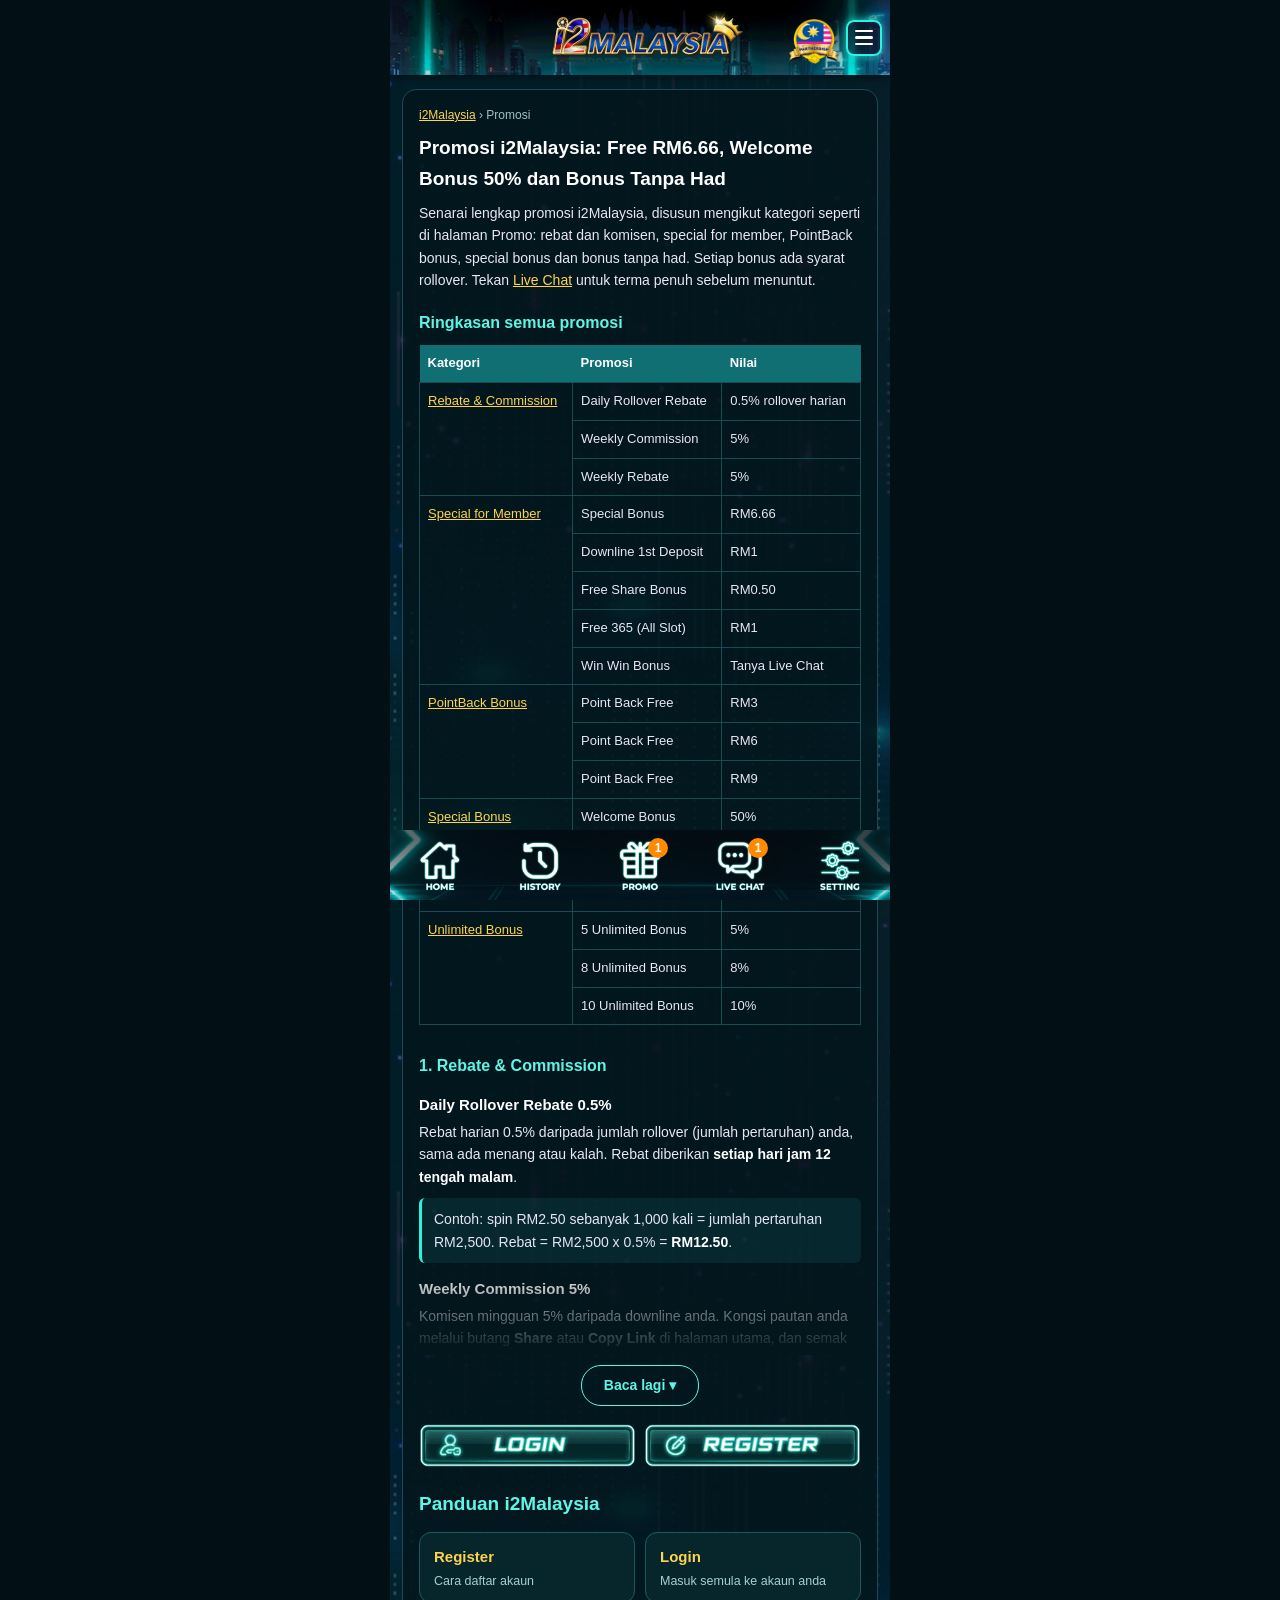
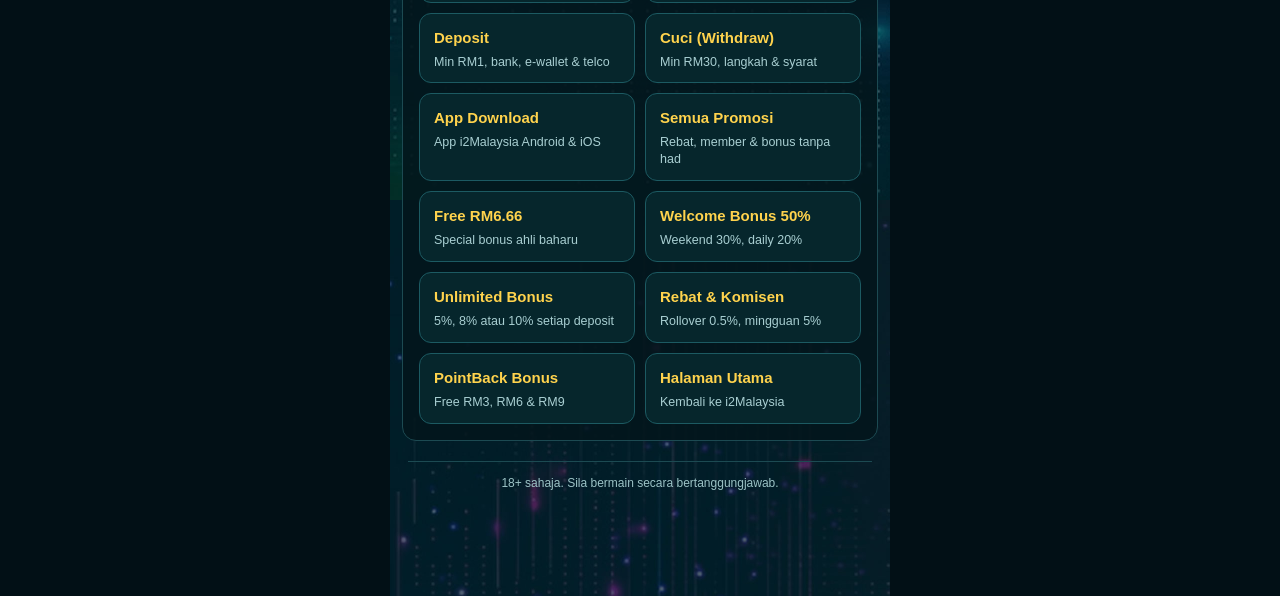
<file: promotions.html>
<!DOCTYPE html>
<html lang="ms">
<head>
  <meta charset="UTF-8">
  <meta name="viewport" content="width=device-width, initial-scale=1, viewport-fit=cover">
  <title>Promosi i2Malaysia – Free RM6.66, Welcome Bonus 50% dan Bonus Tanpa Had</title>
  <meta name="description" content="Semua promosi i2Malaysia: special bonus free RM6.66, welcome bonus 50%, weekend 30%, daily 20%, unlimited bonus 5% hingga 10%, rebat rollover 0.5%, komisen 5% dan PointBack bonus.">
  <meta name="robots" content="index, follow">
  <link rel="canonical" href="https://www.i2malaysia.online/promotions">
  <meta property="og:url" content="https://www.i2malaysia.online/promotions">
  <meta property="og:image" content="https://www.i2malaysia.online/assets/banners/banner-1.jpg">
  <meta property="og:type" content="article">
  <meta property="og:site_name" content="i2Malaysia">
  <meta property="og:title" content="Promosi i2Malaysia – Free RM6.66, Welcome Bonus 50% dan Bonus Tanpa Had">
  <meta property="og:description" content="Semua promosi i2Malaysia: special bonus free RM6.66, welcome bonus 50%, weekend 30%, daily 20%, unlimited bonus 5% hingga 10%, rebat rollover 0.5%, komisen 5% dan PointBack bonus.">
  <link rel="icon" href="assets/ui/icon.png">
  <meta name="theme-color" content="#021016">
  <link rel="stylesheet" href="styles.css">
</head>
<body>
  <div class="app">

    <header class="topbar">
      <a class="logo" href="./"><img src="assets/ui/header.jpg" alt="i2Malaysia" width="1000" height="150"></a>
      <a class="partner" data-link="register"><img src="assets/ui/partner-badge.png" alt="Malaysia Group Partnership" width="120" height="120"></a>
      <a class="menu-btn" data-link="register" aria-label="Menu">
        <span></span><span></span><span></span>
      </a>
    </header>

    <article class="seo guide">
      <p class="crumbs"><a href="./">i2Malaysia</a> &rsaquo; Promosi</p>
      <h1>Promosi i2Malaysia: Free RM6.66, Welcome Bonus 50% dan Bonus Tanpa Had</h1>
      <p>Senarai lengkap promosi i2Malaysia, disusun mengikut kategori seperti di halaman Promo: rebat dan komisen, special for member, PointBack bonus, special bonus dan bonus tanpa had. Setiap bonus ada syarat rollover. Tekan <a data-link="liveChat">Live Chat</a> untuk terma penuh sebelum menuntut.</p>

      <h2>Ringkasan semua promosi</h2>
      <div class="table-wrap">
      <table>
        <thead><tr><th>Kategori</th><th>Promosi</th><th>Nilai</th></tr></thead>
        <tbody>
          <tr><td rowspan="3"><a href="#rebat">Rebate &amp; Commission</a></td><td>Daily Rollover Rebate</td><td>0.5% rollover harian</td></tr>
          <tr><td>Weekly Commission</td><td>5%</td></tr>
          <tr><td>Weekly Rebate</td><td>5%</td></tr>
          <tr><td rowspan="5"><a href="#member">Special for Member</a></td><td>Special Bonus</td><td>RM6.66</td></tr>
          <tr><td>Downline 1st Deposit</td><td>RM1</td></tr>
          <tr><td>Free Share Bonus</td><td>RM0.50</td></tr>
          <tr><td>Free 365 (All Slot)</td><td>RM1</td></tr>
          <tr><td>Win Win Bonus</td><td>Tanya Live Chat</td></tr>
          <tr><td rowspan="3"><a href="#pointback">PointBack Bonus</a></td><td>Point Back Free</td><td>RM3</td></tr>
          <tr><td>Point Back Free</td><td>RM6</td></tr>
          <tr><td>Point Back Free</td><td>RM9</td></tr>
          <tr><td rowspan="3"><a href="#special">Special Bonus</a></td><td>Welcome Bonus</td><td>50%</td></tr>
          <tr><td>Weekend Bonus</td><td>30%</td></tr>
          <tr><td>Daily Bonus</td><td>20%</td></tr>
          <tr><td rowspan="3"><a href="#unlimited">Unlimited Bonus</a></td><td>5 Unlimited Bonus</td><td>5%</td></tr>
          <tr><td>8 Unlimited Bonus</td><td>8%</td></tr>
          <tr><td>10 Unlimited Bonus</td><td>10%</td></tr>
        </tbody>
      </table>
      </div>

      <div class="collapsible">
      <h2 id="rebat">1. Rebate &amp; Commission</h2>

      <h3 id="rollover">Daily Rollover Rebate 0.5%</h3>
      <p>Rebat harian 0.5% daripada jumlah rollover (jumlah pertaruhan) anda, sama ada menang atau kalah. Rebat diberikan <b>setiap hari jam 12 tengah malam</b>.</p>
      <p class="note">Contoh: spin RM2.50 sebanyak 1,000 kali = jumlah pertaruhan RM2,500. Rebat = RM2,500 x 0.5% = <b>RM12.50</b>.</p>

      <h3 id="commission">Weekly Commission 5%</h3>
      <p>Komisen mingguan 5% daripada downline anda. Kongsi pautan anda melalui butang <b>Share</b> atau <b>Copy Link</b> di halaman utama, dan semak rakan yang menyertai di <b>Downline</b>. Komisen dikreditkan <b>setiap Isnin jam 12 tengah malam</b>.</p>

      <h3 id="weekly-rebate">Weekly Rebate 5%</h3>
      <p>Rebat mingguan 5%, dikreditkan <b>setiap Isnin jam 12 tengah malam</b>. Rebat ini membantu mengurangkan kerugian anda sepanjang minggu.</p>

      <h2 id="member">2. Special for Member</h2>

      <h3 id="rm666">Special Bonus RM6.66</h3>
      <p>Welcome bonus <b>free RM6.66</b> untuk ahli baharu selepas mendaftar. Ini cara mudah untuk mencuba game i2Malaysia tanpa deposit. <a href="register">Lihat cara daftar</a>.</p>

      <h3 id="downline">Downline 1st Deposit RM1</h3>
      <p>Dapat <b>RM1</b> apabila rakan yang anda ajak (downline) membuat deposit pertama mereka.</p>

      <h3 id="share">Free Share Bonus RM0.50</h3>
      <p>Dapat <b>RM0.50</b> apabila anda berkongsi i2Malaysia melalui butang <b>Share</b>. Lebih banyak share, lebih banyak untung.</p>

      <h3 id="free365">Free 365 (All Slot) RM1</h3>
      <p>Free kredit <b>RM1</b> sepanjang tahun yang boleh digunakan untuk <b>semua game slot</b>. Tanya Live Chat untuk kekerapan tuntutan dan had cuci.</p>

      <h3 id="winwin">Win Win Bonus</h3>
      <p>Bonus khas untuk ahli i2Malaysia. Nilai bonus berubah mengikut syarat semasa, jadi tanya <a data-link="liveChat">Live Chat</a> untuk nilai dan terma terkini.</p>

      <h2 id="pointback">3. PointBack Bonus</h2>
      <p>Tuntut free kredit <b>Point Back</b> dalam tiga peringkat:</p>
      <div class="table-wrap">
      <table>
        <thead><tr><th>Bonus</th><th>Free kredit</th></tr></thead>
        <tbody>
          <tr><td>Point Back Free</td><td>RM3</td></tr>
          <tr><td>Point Back Free</td><td>RM6</td></tr>
          <tr><td>Point Back Free</td><td>RM9</td></tr>
        </tbody>
      </table>
      </div>
      <p>Peringkat yang lebih tinggi memerlukan lebih banyak point. Tanya Live Chat cara mengumpul point dan syarat setiap peringkat.</p>

      <h2 id="special">4. Special Bonus</h2>

      <h3 id="welcome">Welcome Bonus 50%</h3>
      <p>Bonus 50% untuk deposit pertama ahli baharu. Deposit bermula dari RM1. Tuntut bonus <b>sebelum</b> deposit masuk.</p>

      <h3 id="weekend">Weekend Bonus 30%</h3>
      <p>Bonus 30% untuk deposit pada hujung minggu (Sabtu dan Ahad).</p>

      <h3 id="daily">Daily Bonus 20%</h3>
      <p>Bonus 20% yang boleh dituntut setiap hari.</p>

      <h2 id="unlimited">5. Unlimited Bonus (tanpa had)</h2>
      <p>Bonus tanpa had boleh dituntut pada <b>setiap deposit</b>, tanpa had bilangan tuntutan. Pilih kadar yang sesuai dengan cara anda bermain:</p>
      <div class="table-wrap">
      <table>
        <thead><tr><th>Bonus</th><th>Kadar</th></tr></thead>
        <tbody>
          <tr><td>5 Unlimited Bonus</td><td>5%</td></tr>
          <tr><td>8 Unlimited Bonus</td><td>8%</td></tr>
          <tr><td>10 Unlimited Bonus</td><td>10%</td></tr>
        </tbody>
      </table>
      </div>
      <p>Kadar yang lebih tinggi biasanya ada syarat rollover yang lebih tinggi. Tanya <a data-link="liveChat">Live Chat</a> untuk perbezaan syarat setiap pilihan.</p>

      <h2 id="lain">6. Promosi lain di banner</h2>
      <ul>
        <li><b>1 Plus 1 Bonus:</b> deposit RM10 free RM10, deposit RM30 free RM30, deposit RM50 free RM50.</li>
        <li><b>Member Bonus:</b> 5% untuk deposit pertama dan 6% untuk deposit kedua.</li>
        <li><b>Share Referral:</b> RM0.50 untuk setiap share (lihat <a href="#share">Free Share Bonus</a>), dan komisen tambahan 5% setiap Isnin jam 12 tengah malam.</li>
        <li><b id="luckydraw">Lucky Draw Deposit:</b> setiap deposit RM10 ke atas = 1 lucky number. Keputusan setiap hari jam 9 malam mengikut Grand Dragon. Hadiah pertama RM300, kedua RM200, ketiga RM100, special RM20 dan saguhati RM10. Cuci maksimum RM888, rollover x3.</li>
      </ul>

      <h2>Cara tuntut promosi i2Malaysia</h2>
      <ol>
        <li><a data-link="register">Daftar</a> atau <a data-link="login">login</a> ke akaun anda.</li>
        <li>Tekan <b>Promo</b> di menu bawah dan pilih promosi yang anda mahu.</li>
        <li>Tekan <b>Claim</b>, atau tanya <a data-link="liveChat">Live Chat</a> untuk sahkan terma, <b>sebelum</b> membuat deposit.</li>
        <li>Buat deposit dari RM1 melalui <a href="deposit">panduan deposit</a> dan mula bermain.</li>
        <li>Selesaikan rollover, kemudian <a href="cuci">cuci (withdraw)</a> dari RM30.</li>
      </ol>

      <h2>Tip menggunakan bonus</h2>
      <ul>
        <li>Selesaikan satu promosi dahulu sebelum menuntut yang lain, supaya kemajuan rollover tidak hilang.</li>
        <li>Rebat harian dan mingguan tidak memerlukan tuntutan bonus, jadi ia tetap berguna walaupun anda bermain tanpa bonus.</li>
        <li>Terma promosi boleh berubah. Semak dengan Live Chat untuk terma terkini. 18+ sahaja.</li>
      </ul>
      </div>

      <div class="auth-row">
        <a class="img-btn" data-link="login"><img src="assets/ui/btn-login.png" alt="Login" width="300" height="60"></a>
        <a class="img-btn" data-link="register"><img src="assets/ui/btn-register.png" alt="Register" width="300" height="60"></a>
      </div>

      <section class="guide-grid-wrap" aria-label="Panduan i2Malaysia">
        <h2 class="guide-grid-title">Panduan i2Malaysia</h2>
        <div class="guide-grid">
          <a href="register"><b>Register</b><span>Cara daftar akaun</span></a>
          <a href="register#login"><b>Login</b><span>Masuk semula ke akaun anda</span></a>
          <a href="deposit"><b>Deposit</b><span>Min RM1, bank, e-wallet &amp; telco</span></a>
          <a href="cuci"><b>Cuci (Withdraw)</b><span>Min RM30, langkah &amp; syarat</span></a>
          <a href="app-download"><b>App Download</b><span>App i2Malaysia Android &amp; iOS</span></a>
<a href="promotions"><b>Semua Promosi</b><span>Rebat, member &amp; bonus tanpa had</span></a>
          <a href="promotions#rm666"><b>Free RM6.66</b><span>Special bonus ahli baharu</span></a>
          <a href="promotions#welcome"><b>Welcome Bonus 50%</b><span>Weekend 30%, daily 20%</span></a>
          <a href="promotions#unlimited"><b>Unlimited Bonus</b><span>5%, 8% atau 10% setiap deposit</span></a>
          <a href="promotions#rebat"><b>Rebat &amp; Komisen</b><span>Rollover 0.5%, mingguan 5%</span></a>
          <a href="promotions#pointback"><b>PointBack Bonus</b><span>Free RM3, RM6 &amp; RM9</span></a>
          <a href="./"><b>Halaman Utama</b><span>Kembali ke i2Malaysia</span></a>
        </div>
      </section>
    </article>

    <footer class="footer">
      <p class="footer-note">18+ sahaja. Sila bermain secara bertanggungjawab.</p>
    </footer>
  </div>

  <nav class="bottom-nav">
    <a href="./"><img src="assets/ui/nav-home.png" alt="Home" width="300" height="300"></a>
    <a data-link="history"><img src="assets/ui/nav-history.png" alt="History" width="300" height="300"></a>
    <a href="promotions"><img src="assets/ui/nav-promo.png" alt="Promo" width="300" height="300"><b class="badge">1</b></a>
    <a data-link="liveChat"><img src="assets/ui/nav-chat.png" alt="Live chat" width="300" height="300"><b class="badge">1</b></a>
    <a data-link="settings"><img src="assets/ui/nav-setting.png" alt="Setting" width="300" height="300"></a>
  </nav>

  <script src="config.js"></script>
  <script src="guide.js"></script>
  <script src="collapse.js"></script>
</body>
</html>
</file>
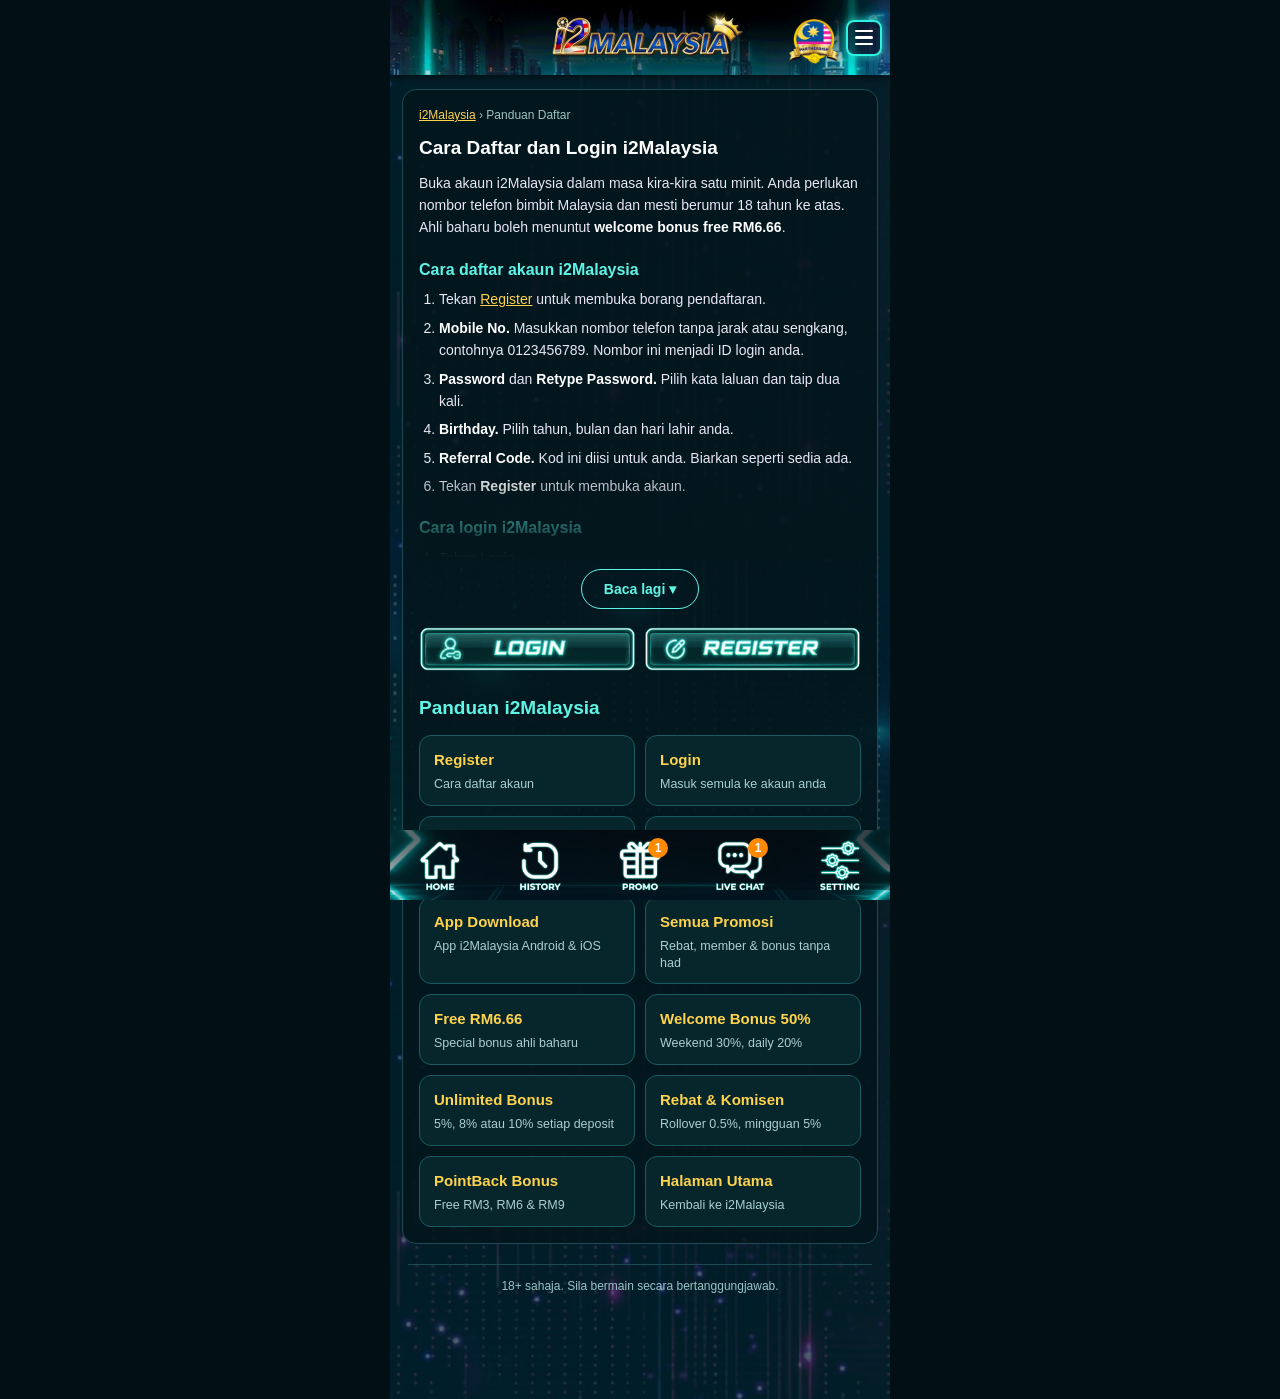
<file: register.html>
<!DOCTYPE html>
<html lang="ms">
<head>
  <meta charset="UTF-8">
  <meta name="viewport" content="width=device-width, initial-scale=1, viewport-fit=cover">
  <title>Cara Daftar dan Login i2Malaysia – Free RM6.66 Ahli Baharu</title>
  <meta name="description" content="Cara daftar akaun i2Malaysia langkah demi langkah dengan nombor telefon, cara login, dan welcome bonus free RM6.66 untuk ahli baharu.">
  <meta name="robots" content="index, follow">
  <link rel="canonical" href="https://www.i2malaysia.online/register">
  <meta property="og:url" content="https://www.i2malaysia.online/register">
  <meta property="og:image" content="https://www.i2malaysia.online/assets/banners/banner-1.jpg">
  <meta property="og:type" content="article">
  <meta property="og:site_name" content="i2Malaysia">
  <meta property="og:title" content="Cara Daftar dan Login i2Malaysia – Free RM6.66 Ahli Baharu">
  <meta property="og:description" content="Cara daftar akaun i2Malaysia langkah demi langkah dengan nombor telefon, cara login, dan welcome bonus free RM6.66 untuk ahli baharu.">
  <link rel="icon" href="assets/ui/icon.png">
  <meta name="theme-color" content="#021016">
  <link rel="stylesheet" href="styles.css">
</head>
<body>
  <div class="app">

    <header class="topbar">
      <a class="logo" href="./"><img src="assets/ui/header.jpg" alt="i2Malaysia" width="1000" height="150"></a>
      <a class="partner" data-link="register"><img src="assets/ui/partner-badge.png" alt="Malaysia Group Partnership" width="120" height="120"></a>
      <a class="menu-btn" data-link="register" aria-label="Menu">
        <span></span><span></span><span></span>
      </a>
    </header>

    <article class="seo guide">
      <p class="crumbs"><a href="./">i2Malaysia</a> &rsaquo; Panduan Daftar</p>
      <h1>Cara Daftar dan Login i2Malaysia</h1>
      <p>Buka akaun i2Malaysia dalam masa kira-kira satu minit. Anda perlukan nombor telefon bimbit Malaysia dan mesti berumur 18 tahun ke atas. Ahli baharu boleh menuntut <b>welcome bonus free RM6.66</b>.</p>
      <div class="collapsible">
      <h2>Cara daftar akaun i2Malaysia</h2>
      <ol>
        <li>Tekan <a data-link="register">Register</a> untuk membuka borang pendaftaran.</li>
        <li><b>Mobile No.</b> Masukkan nombor telefon tanpa jarak atau sengkang, contohnya 0123456789. Nombor ini menjadi ID login anda.</li>
        <li><b>Password</b> dan <b>Retype Password.</b> Pilih kata laluan dan taip dua kali.</li>
        <li><b>Birthday.</b> Pilih tahun, bulan dan hari lahir anda.</li>
        <li><b>Referral Code.</b> Kod ini diisi untuk anda. Biarkan seperti sedia ada.</li>
        <li>Tekan <b>Register</b> untuk membuka akaun.</li>
      </ol>

      <h2 id="login">Cara login i2Malaysia</h2>
      <ol>
        <li>Tekan <a data-link="login">Login</a>.</li>
        <li>Masukkan nombor telefon dan kata laluan yang anda daftarkan.</li>
        <li>Selepas login, anda boleh deposit, withdraw dan buka semua game daripada akaun yang sama.</li>
      </ol>

      <h2>Tip pendaftaran</h2>
      <ul>
        <li>Gunakan nombor telefon milik anda sendiri. Khidmat pelanggan menggunakannya untuk mengenal pasti akaun anda.</li>
        <li>Satu akaun untuk seorang sahaja. Akaun berganda boleh ditutup.</li>
        <li>Gunakan kata laluan yang tidak digunakan di tempat lain, dan jangan kongsi dengan sesiapa.</li>
        <li>Lupa kata laluan? Hubungi khidmat pelanggan melalui Live Chat.</li>
      </ul>

      <h2>Selepas mendaftar</h2>
      <p>Langkah seterusnya ialah deposit pertama, bermula dari RM1. Lihat <a href="deposit">panduan deposit i2Malaysia</a>, atau <a href="app-download">panduan muat turun app</a> jika anda mahu bermain dalam app.</p>
      </div>

      <div class="auth-row">
        <a class="img-btn" data-link="login"><img src="assets/ui/btn-login.png" alt="Login" width="300" height="60"></a>
        <a class="img-btn" data-link="register"><img src="assets/ui/btn-register.png" alt="Register" width="300" height="60"></a>
      </div>

      <section class="guide-grid-wrap" aria-label="Panduan i2Malaysia">
        <h2 class="guide-grid-title">Panduan i2Malaysia</h2>
        <div class="guide-grid">
          <a href="register"><b>Register</b><span>Cara daftar akaun</span></a>
          <a href="register#login"><b>Login</b><span>Masuk semula ke akaun anda</span></a>
          <a href="deposit"><b>Deposit</b><span>Min RM1, bank, e-wallet &amp; telco</span></a>
          <a href="cuci"><b>Cuci (Withdraw)</b><span>Min RM30, langkah &amp; syarat</span></a>
          <a href="app-download"><b>App Download</b><span>App i2Malaysia Android &amp; iOS</span></a>
<a href="promotions"><b>Semua Promosi</b><span>Rebat, member &amp; bonus tanpa had</span></a>
          <a href="promotions#rm666"><b>Free RM6.66</b><span>Special bonus ahli baharu</span></a>
          <a href="promotions#welcome"><b>Welcome Bonus 50%</b><span>Weekend 30%, daily 20%</span></a>
          <a href="promotions#unlimited"><b>Unlimited Bonus</b><span>5%, 8% atau 10% setiap deposit</span></a>
          <a href="promotions#rebat"><b>Rebat &amp; Komisen</b><span>Rollover 0.5%, mingguan 5%</span></a>
          <a href="promotions#pointback"><b>PointBack Bonus</b><span>Free RM3, RM6 &amp; RM9</span></a>
          <a href="./"><b>Halaman Utama</b><span>Kembali ke i2Malaysia</span></a>
        </div>
      </section>
    </article>

    <footer class="footer">
      <p class="footer-note">18+ sahaja. Sila bermain secara bertanggungjawab.</p>
    </footer>
  </div>

  <nav class="bottom-nav">
    <a href="./"><img src="assets/ui/nav-home.png" alt="Home" width="300" height="300"></a>
    <a data-link="history"><img src="assets/ui/nav-history.png" alt="History" width="300" height="300"></a>
    <a href="promotions"><img src="assets/ui/nav-promo.png" alt="Promo" width="300" height="300"><b class="badge">1</b></a>
    <a data-link="liveChat"><img src="assets/ui/nav-chat.png" alt="Live chat" width="300" height="300"><b class="badge">1</b></a>
    <a data-link="settings"><img src="assets/ui/nav-setting.png" alt="Setting" width="300" height="300"></a>
  </nav>

  <script src="config.js"></script>
  <script src="guide.js"></script>
  <script src="collapse.js"></script>
</body>
</html>
</file>
<file: styles.css>
:root {
  --navy: #0b2a7a;
  --navy-dark: #071d57;
  --blue: #1d4fd8;
  --red: #c8102e;
  --red-dark: #8f0a1f;
  --gold: #f5b800;
  --bg: #04202e;
  --text: #e9e6f5;
  --app-width: 500px;
  --nav-height: 70px;
}

* { box-sizing: border-box; margin: 0; padding: 0; }

html { scroll-behavior: smooth; }

body {
  font-family: "Segoe UI", Arial, Helvetica, sans-serif;
  background: #021016;
  color: var(--text);
  -webkit-tap-highlight-color: transparent;
}

a { color: inherit; text-decoration: none; }
ul { list-style: none; }
button { font: inherit; cursor: pointer; border: 0; }
img { display: block; max-width: 100%; }

.app {
  max-width: var(--app-width);
  margin: 0 auto;
  min-height: 100vh;
  background: var(--bg) url("assets/ui/body-bg.jpg") center top / 100% auto repeat-y;
  padding-bottom: calc(var(--nav-height) + 16px + env(safe-area-inset-bottom));
  overflow-x: hidden;
}

/* ---------- Top bar ---------- */
.topbar {
  position: sticky;
  top: 0;
  z-index: 30;
  display: flex;
  align-items: center;
  gap: 10px;
  padding: 6px 10px;
  min-height: 60px;
  background: #14103a url("assets/ui/header-bg.jpg") center / cover no-repeat;
  box-shadow: 0 2px 8px rgba(0, 0, 0, .5);
}
.logo { position: absolute; left: 50%; top: 50%; transform: translate(-50%, -50%); display: flex; flex-direction: column; line-height: 1.05; }
.logo img { height: min(50px, 12vw); width: auto; max-width: none; aspect-ratio: 1080 / 351; }
.logo strong {
  font-size: 22px;
  font-weight: 900;
  letter-spacing: .5px;
  background: linear-gradient(90deg, var(--red), var(--navy));
  -webkit-background-clip: text;
  background-clip: text;
  color: transparent;
}
.logo small { font-size: 11px; font-style: italic; color: #555; }
.partner { text-align: center; line-height: 1.1; flex-shrink: 0; margin-left: auto; }
.partner img { height: 48px; width: auto; aspect-ratio: 1; }
.partner strong { display: block; font-size: 13px; color: var(--gold); text-shadow: 0 1px 0 #7a5a00; }
.partner small {
  display: inline-block;
  font-size: 9px;
  font-weight: 700;
  color: #fff;
  background: var(--navy);
  border-radius: 10px;
  padding: 2px 7px;
}
.menu-btn {
  flex-shrink: 0;
  width: 42px;
  height: 42px;
  border-radius: 8px;
  background: rgba(13, 10, 34, .6);
  border: 2px solid #2ef2e0;
  box-shadow: 0 0 8px rgba(46, 242, 224, .8);
  display: flex;
  flex-direction: column;
  align-items: center;
  justify-content: center;
  gap: 4px;
}
.menu-btn span { width: 18px; height: 2.5px; background: #fff; border-radius: 2px; }

@media (max-width: 360px) {
  .topbar { gap: 6px; }
  .partner img { height: 40px; }
  .menu-btn { width: 36px; height: 36px; }
}

/* ---------- Marquee ---------- */
.marquee { background: #031a1f url("assets/ui/ticker-bg.jpg") center / 100% 100% no-repeat; color: #fff; overflow: hidden; white-space: nowrap; font-size: 12px; font-weight: 600; letter-spacing: .5px; padding: 5px 0; }
.marquee span { display: inline-block; padding-left: 100%; animation: marquee 28s linear infinite; }
@keyframes marquee { to { transform: translateX(-100%); } }

/* ---------- Carousel ---------- */
.carousel { position: relative; background: #000; }
.carousel-track { display: flex; overflow-x: auto; scroll-snap-type: x mandatory; scrollbar-width: none; }
.carousel-track::-webkit-scrollbar { display: none; }
.slide {
  flex: 0 0 100%;
  scroll-snap-align: start;
  aspect-ratio: 5 / 2;
  display: flex;
  align-items: center;
  justify-content: space-between;
  gap: 12px;
  padding: 16px 20px 26px;
  color: var(--navy);
  overflow: hidden;
}
.slide.dark { color: #fff; }
.slide.has-img { padding: 0; aspect-ratio: 2 / 1; }
.slide.has-img img { width: 100%; height: 100%; object-fit: cover; }
.slide-icon { font-size: clamp(56px, 20vw, 96px); filter: drop-shadow(0 6px 8px rgba(0, 0, 0, .3)); }
.slide-text { text-align: center; flex: 1; }
.slide-text h3 { font-size: clamp(18px, 5.5vw, 28px); font-weight: 900; line-height: 1.1; }
.slide-text em { display: block; font-style: normal; font-size: clamp(26px, 8vw, 40px); font-weight: 900; }
.slide-text p { font-size: 11px; font-weight: 700; text-transform: uppercase; letter-spacing: .5px; margin-top: 4px; }
.carousel-dots { position: absolute; bottom: 0; left: 0; right: 0; display: flex; justify-content: center; gap: 0; }
/* Small dot, but a 24px tap area around it. */
.carousel-dots button { width: 24px; height: 24px; padding: 8px; border-radius: 50%; background-color: rgba(120, 130, 160, .5); background-clip: content-box; }
.carousel-dots button.active { background-color: #2ef2e0; }

/* ---------- Trust + payments strip ---------- */
.trust {
  display: flex;
  justify-content: space-around;
  gap: 6px;
  padding: 6px 8px;
  background: #fff;
  border-top: 3px solid var(--gold);
  font-size: 9px;
  font-weight: 700;
  text-transform: uppercase;
  text-align: center;
}
.trust li::before { content: "✔ "; color: #1a9c3c; }
.pay-strip {
  display: flex;
  gap: 5px;
  justify-content: center;
  flex-wrap: wrap;
  padding: 8px;
  background: linear-gradient(180deg, var(--navy), var(--blue));
  border-radius: 0 0 14px 14px;
  box-shadow: 0 4px 8px rgba(0, 0, 0, .2);
}
.trust[hidden] { display: none; }
.pay-strip.has-img { border-radius: 0; box-shadow: none; padding: 6px 4px; background: radial-gradient(circle at 50% 40%, #0d3a40, #031a1f); }
.pay-strip.has-img img { width: 100%; height: auto; display: block; aspect-ratio: 1080 / 210; }
.pay-strip .chip { width: 24px; height: 24px; font-size: 9px; border-radius: 6px; }

/* ---------- Buttons ---------- */
.btn {
  display: flex;
  align-items: center;
  justify-content: center;
  gap: 8px;
  min-height: 46px;
  padding: 8px 10px;
  border-radius: 10px;
  font-size: 14px;
  font-weight: 800;
  letter-spacing: .3px;
  text-align: center;
  border: 2px solid rgba(255, 255, 255, .7);
  box-shadow: 0 3px 6px rgba(0, 0, 0, .3), inset 0 2px 3px rgba(255, 255, 255, .5);
  transition: transform .1s;
}
.btn:active { transform: translateY(2px); }
.btn-red { color: #fff; background: linear-gradient(180deg, #ff3b4e, var(--red) 55%, var(--red-dark)); }
.btn-blue { color: #fff; background: linear-gradient(180deg, #4d8dff, var(--blue) 55%, var(--navy)); }
.btn-silver { color: #1c2440; background: linear-gradient(180deg, #ffffff, #d4d7de 60%, #b9bdc7); }
.btn-lg { min-height: 62px; font-size: 22px; border-radius: 14px; text-shadow: 0 2px 2px rgba(0, 0, 0, .35); }
.btn-ico { font-size: 22px; }

.auth-row { display: grid; grid-template-columns: 1fr 1fr; gap: 8px; padding: 14px 14px 4px; }

/* ---------- Account panel (login/register + wallet) ---------- */
.account { color: #fff; }
.img-btn { display: block; padding: 0; border: 0; background: none; cursor: pointer; transition: transform .1s, filter .15s; }
.img-btn img { display: block; width: 100%; height: auto; }
.img-btn:hover { filter: brightness(1.15); }
.img-btn:active { transform: scale(.97); }

/* ---------- Wallet ---------- */
.wallet { display: flex; gap: 12px; padding: 8px 14px 16px 18px; align-items: flex-start; }
.wallet-info { flex: 1; font-size: 14px; line-height: 1.6; }
.wallet-label { font-size: 15px; }
.wallet-amount { font-size: 22px; font-weight: 900; color: #ffd400; margin: 6px 0; }
.wallet-actions { flex: 0 0 160px; display: grid; gap: 6px; }

/* ---------- Referral ---------- */
.referral { margin: 14px 6px 0; padding: 10px 12px 14px; background: rgba(255, 255, 255, .45); border-radius: 12px; }
.referral-banner {
  position: relative;
  min-height: 190px;
  border-radius: 12px;
  padding: 18px 16px 34px;
  background: linear-gradient(135deg, #f7f9ff, #dbe5ff);
  overflow: hidden;
  display: flex;
  flex-direction: column;
  justify-content: center;
}
.referral-banner.has-img { padding: 0; min-height: 0; }
.referral-banner h3 { font-size: 20px; font-weight: 900; color: #222; }
.referral-banner .pct { position: absolute; right: 18px; top: 22px; font-size: 64px; font-weight: 900; color: var(--red); text-shadow: 3px 3px 0 #fff, 5px 5px 0 rgba(0, 0, 0, .15); transform: rotate(-8deg); }
.referral-banner .l1 { font-size: 12px; font-weight: 700; text-transform: uppercase; margin-top: 6px; }
.referral-banner .l1::before { content: "☑ "; color: var(--red); }
.referral-banner .l2 { font-size: 20px; font-weight: 900; font-style: italic; color: var(--blue); max-width: 60%; line-height: 1.15; margin-top: 4px; }
.referral-banner .foot { position: absolute; left: 0; right: 0; bottom: 0; background: linear-gradient(180deg, #1a9c3c, #0f6b28); color: #fff; font-size: 9px; font-weight: 700; text-transform: uppercase; text-align: center; padding: 6px; }
.referral-actions { display: grid; grid-template-columns: 1fr 1fr; gap: 10px; margin-top: 12px; }
.referral-actions .btn { font-size: 13px; }
.referral.has-img { position: relative; margin: 0; padding: 6px 0 10px; border-radius: 0; background: none; }
.referral.has-img .referral-banner { background: none; border-radius: 0; overflow: visible; }
.referral.has-img .referral-banner img { display: block; width: 100%; height: auto; aspect-ratio: 1032 / 761; }
.referral.has-img .referral-actions { position: absolute; left: 3%; right: 3%; top: 72%; gap: 6px; margin: 0; }

/* ---------- Section blocks ---------- */
.block { margin-top: 22px; }
.block-title { display: flex; align-items: center; gap: 8px; font-size: 17px; color: #0b3aa0; padding: 0 10px 8px; }
.block-title.red { color: var(--red); }
.top-badge { background: linear-gradient(180deg, #ffb300, #ff4a00); color: #fff; font-size: 12px; padding: 2px 6px; border-radius: 6px; transform: rotate(-6deg); }
.hscroll { display: flex; gap: 14px; overflow-x: auto; padding: 4px 10px 12px; scroll-snap-type: x proximity; scrollbar-width: none; }
.hscroll::-webkit-scrollbar { display: none; }

/* ---------- Hot games ---------- */
.hot { flex: 0 0 96px; scroll-snap-align: start; }
.hot .art { aspect-ratio: 1; border-radius: 14px; font-size: 44px; }
.hot .name { font-size: 9px; font-weight: 800; text-transform: uppercase; margin-top: 6px; white-space: nowrap; overflow: hidden; text-overflow: ellipsis; }
.hot .meta { display: flex; justify-content: space-between; align-items: center; font-size: 8px; color: #666; text-transform: uppercase; margin-top: 2px; }
.hot .rtp { background: var(--red); color: #fff; border-radius: 8px; padding: 1px 5px; font-weight: 700; }

.art { position: relative; display: grid; place-items: center; overflow: hidden; background: linear-gradient(160deg, hsl(var(--h) 75% 55%), hsl(var(--h) 80% 18%)); box-shadow: 0 3px 6px rgba(0, 0, 0, .3); }
.art img { position: absolute; inset: 0; width: 100%; height: 100%; object-fit: cover; }

/* ---------- Category tabs ---------- */
.tabs-wrap { display: flex; align-items: center; gap: 6px; padding: 0 8px 14px; }
.tabs { display: flex; gap: 6px; overflow-x: auto; scrollbar-width: none; flex: 1; scroll-behavior: smooth; padding: 8px 4px; }
.tabs::-webkit-scrollbar { display: none; }
.tab { flex: 0 0 96px; min-height: 54px; flex-direction: column; gap: 1px; padding: 4px; font-size: 11px; color: #1c2440; background: linear-gradient(180deg, #ffffff, #d4d7de 60%, #b9bdc7); }
.tab i { font-style: normal; font-size: 20px; line-height: 1; }
.tab.active { color: #fff; background: linear-gradient(180deg, #ff3b4e, var(--red) 55%, var(--red-dark)); }
/* Image tabs: dark backdrop so the neon artwork and its label stay readable */
.tab.has-img { flex: 0 0 104px; min-height: 0; padding: 2px; border-radius: 14px; border: 2px solid transparent; background: radial-gradient(circle at 50% 40%, #0d3a40, #031a1f); opacity: .8; transition: opacity .15s, transform .15s; }
.tab.has-img img { width: 100%; aspect-ratio: 1; object-fit: contain; }
.tab.has-img.active { opacity: 1; border-color: #2ef2e0; background: radial-gradient(circle at 50% 40%, #12505a, #05242a); box-shadow: 0 0 10px rgba(46, 242, 224, .7); }

/* ---------- Game grid ---------- */
.game-grid { display: grid; grid-template-columns: repeat(3, 1fr); gap: 6px; padding: 0 8px; }
.game { aspect-ratio: 3 / 4; border-radius: 8px; border: 2px solid #fff; outline: 1px solid rgba(11, 42, 122, .5); font-size: 40px; }
/* Image tiles are transparent artwork: no box behind them. */
.game.has-img { aspect-ratio: 1; background: none; border: 0; outline: 0; border-radius: 0; box-shadow: none; transition: transform .1s, filter .15s; }
.game.has-img:hover { filter: brightness(1.15); }
.game.has-img:active { transform: scale(.96); }
.game.has-img img { object-fit: contain; }
.game .side { position: absolute; left: 3px; top: 50%; writing-mode: vertical-rl; transform: translateY(-50%) rotate(180deg); font-size: 7px; font-weight: 800; color: #fff; letter-spacing: .5px; }
.game .tag { position: absolute; top: 4px; right: 5px; font-size: 13px; color: #fff; text-shadow: 0 1px 2px #000; }
.game .label { position: absolute; left: 0; right: 0; bottom: 0; padding: 4px 2px; background: hsl(var(--h) 80% 28%); color: #fff; font-size: 10px; font-weight: 800; text-align: center; text-transform: uppercase; white-space: nowrap; overflow: hidden; text-overflow: ellipsis; }
.game-empty { grid-column: 1 / -1; text-align: center; padding: 24px; color: #9cc3c6; }

/* ---------- SEO text + FAQ ---------- */
.seo { margin: 28px 12px 0; padding: 16px; border: 1px solid #1c4a52; border-radius: 14px; background: rgba(3, 22, 28, .85); font-size: 14px; line-height: 1.6; }
.seo h1 { font-size: 19px; color: #fff; margin-bottom: 8px; }
.seo h2 { font-size: 16px; color: #5ff5e6; margin: 18px 0 6px; }
.seo a { color: #ffd34d; text-decoration: underline; }
.seo details { border-top: 1px solid #1c4a52; }
.seo summary { padding: 10px 0; font-weight: 700; color: #fff; cursor: pointer; }
.seo details p { padding-bottom: 10px; }
.seo ol, .seo ul { padding-left: 20px; }
.seo li { margin-bottom: 6px; }
.seo ul { list-style: disc; }
.seo b { color: #fff; }
.guide { margin-top: 14px; }
.guide .crumbs { font-size: 12px; color: #9cc3c6; margin-bottom: 8px; }
.guide .auth-row { padding: 18px 0 0; }
.seo h3 { font-size: 15px; color: #fff; margin: 14px 0 4px; }
.table-wrap { overflow-x: auto; margin: 10px 0; }
.seo table { width: 100%; border-collapse: collapse; font-size: 13px; }
.seo th { background: #0f6f73; color: #fff; text-align: left; padding: 8px; }
.seo td { padding: 8px; border: 1px solid #1c4a52; vertical-align: top; }

/* Long sections fold to a preview; collapse.js adds the toggle button. */
.collapsible { position: relative; max-height: 320px; overflow: hidden; }
.collapsible:not(.open)::after { content: ""; position: absolute; left: 0; right: 0; bottom: 0; height: 90px; background: linear-gradient(rgba(3, 22, 28, 0), #03161c); pointer-events: none; }
.collapsible.open { max-height: none; }
.toggle-btn { display: block; margin: 10px auto 0; padding: 8px 22px; background: none; border: 1px solid #5ff5e6; border-radius: 20px; color: #5ff5e6; font-size: 14px; font-weight: 700; }
.toggle-btn:hover { background: rgba(95, 245, 230, .1); }

/* ---------- Footer ---------- */
.footer { padding: 0 18px 20px; }
.chip { width: 38px; height: 38px; border-radius: 9px; display: grid; place-items: center; color: #fff; font-size: 14px; font-weight: 800; flex-shrink: 0; }
.footer-note { margin-top: 20px; padding-top: 14px; border-top: 1px solid #1c4a52; text-align: center; font-size: 12px; color: #9cc3c6; }

/* ---------- Bottom nav ---------- */
.bottom-nav {
  position: fixed;
  left: 50%;
  bottom: 0;
  transform: translateX(-50%);
  z-index: 40;
  width: 100%;
  max-width: var(--app-width);
  height: calc(var(--nav-height) + env(safe-area-inset-bottom));
  padding-bottom: env(safe-area-inset-bottom);
  display: grid;
  grid-template-columns: repeat(5, 1fr);
  background: #021016 url("assets/ui/nav-bg.jpg") center top / 100% var(--nav-height) no-repeat;
}
.bottom-nav a { position: relative; display: grid; place-items: center; height: var(--nav-height); transition: filter .15s, transform .1s; }
.bottom-nav img { height: calc(var(--nav-height) * .78); width: auto; }
.bottom-nav a:hover { filter: brightness(1.2); }
.bottom-nav a:active { transform: scale(.95); }
.badge { position: absolute; top: 8px; right: 22%; min-width: 20px; height: 20px; border-radius: 50%; background: #ff8a00; color: #fff; font-size: 12px; display: grid; place-items: center; }

/* ---------- Toast ---------- */
.toast { position: fixed; left: 50%; bottom: calc(var(--nav-height) + 24px); transform: translateX(-50%); z-index: 50; background: rgba(0, 0, 0, .85); color: #fff; padding: 10px 18px; border-radius: 20px; font-size: 14px; opacity: 0; pointer-events: none; transition: opacity .2s; }
.toast.show { opacity: 1; }

@media (max-width: 380px) {
  .wallet-actions { flex-basis: 132px; }
  .wallet-info { font-size: 13px; }
  .game-grid { gap: 8px; padding: 0 8px; }
  .btn-lg { font-size: 18px; }
}

@media (prefers-reduced-motion: reduce) {
  .marquee span { animation: none; }
  .marquee span { padding-left: 12px; }
}

/* ---------- Guide card grid ---------- */
.guide-grid-wrap { margin-top: 22px; }
.home-grid { margin: 26px 12px 0; }
.guide-grid-title, .seo .guide-grid-title { margin: 0 0 12px; font-size: 19px; font-weight: 800; color: #5ff5e6; }
.guide-grid { display: grid; grid-template-columns: repeat(2, minmax(0, 1fr)); gap: 10px; }
.guide-grid a { display: block; padding: 12px 14px; border: 1px solid #1c5a62; border-radius: 12px; background: #06262c; text-decoration: none; transition: border-color .15s, background .15s; }
.guide-grid a:hover { border-color: #2ef2e0; background: #0a3238; }
.guide-grid b { display: block; font-size: 15px; color: #ffd34d; }
.guide-grid span { display: block; margin-top: 4px; font-size: 12.5px; line-height: 1.35; color: #a9cfd2; }

/* ---------- i2Malaysia layout ---------- */
/* Header: the artwork already carries the logo, so it spans the full width. */
.topbar { padding: 0; min-height: 0; background: #000; display: block; }
.topbar .logo { position: static; transform: none; display: block; }
.topbar .logo img { width: 100%; height: auto; aspect-ratio: 1000 / 150; max-width: 100%; }
.topbar .partner { position: absolute; right: 50px; top: 50%; transform: translateY(-50%); margin: 0; }
.topbar .partner img { height: min(52px, 11vw); }
.topbar .menu-btn { position: absolute; right: 8px; top: 50%; transform: translateY(-50%); width: 36px; height: 36px; }

.wallet-actions { flex-basis: 170px; }
.wallet-info b { color: #fff; }

/* Image banners between sections */
.promo-img { display: block; margin: 12px 10px 0; }
.promo-img img { width: 100%; height: auto; border-radius: 10px; }

/* Referral: banner on top, the four buttons below it in a dark panel */
.referral.has-img { margin: 14px 10px 0; padding: 0 0 12px; border-radius: 14px; background: rgba(3, 22, 28, .75); border: 1px solid rgba(46, 242, 224, .35); }
.referral.has-img .referral-banner img { aspect-ratio: 800 / 304; }
.referral.has-img .referral-actions { position: static; margin: 12px 4% 0; gap: 10px; }

/* All five category tabs fit in one row, like the original site */
.tabs-wrap { padding: 0 6px 12px; }
.tabs { gap: 4px; padding: 6px 0; }
.tab.has-img { flex: 1 1 0; min-width: 0; padding: 1px; border-radius: 12px; }

/* Worked examples inside guides */
.seo .note { margin: 10px 0; padding: 10px 12px; border-left: 3px solid #2ef2e0; border-radius: 6px; background: rgba(46, 242, 224, .08); }
</file>
